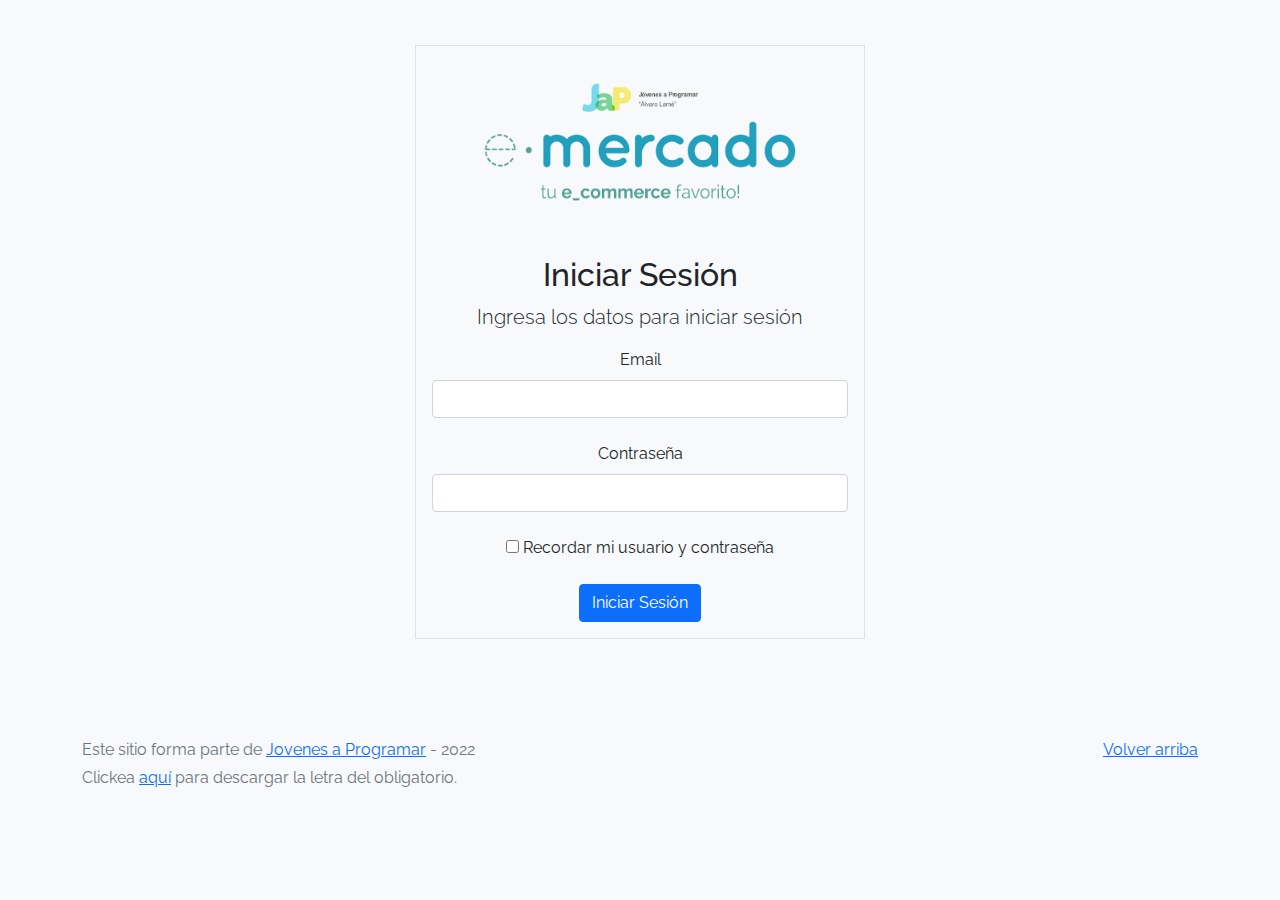
<file: index.html>
<!DOCTYPE html>
<html lang="es">

<head>
  <meta http-equiv="Content-Type" content="text/html; charset=UTF-8">
  <meta name="viewport" content="width=device-width, initial-scale=1, shrink-to-fit=no">
  <title>eMercado - Todo lo que busques está aquí</title>

  <link href="https://fonts.googleapis.com/css?family=Raleway:300,300i,400,400i,700,700i,900,900i" rel="stylesheet">
  <link href="css/bootstrap.min.css" rel="stylesheet">
  <link href="css/styles.css" rel="stylesheet">
  <style>
    body {
      background-color: rgb(248, 249, 250);
    }

    main {
      text-align: center;
    }
  </style>
</head>

<body>
  <main class="form-signin">
    <div class="container">
      <div class="abs-center"></div>
      <form>
        <div class="border p-3 form">
          <img class="mb-4" src="img/login.png" alt="" width="400" height="170">
          <h2>Iniciar Sesión</h2>
          <p class="lead">Ingresa los datos para iniciar sesión</p>

          <div class="form-group">
            <label for="email" class="form-label">Email</label>
            <input type="email" class="form-control" id="email">
          </div>

          <br>

          <div class="form-group">
            <label for="password" class="form-label">Contraseña</label>
            <input type="password" class="form-control" id="password">
          </div>

          <br>

          <label>
            <input type="checkbox" value="remember-me"> Recordar mi usuario y contraseña
          </label>

          <br>
          <br>

          <button class="btn btn-primary" type="button" id="iniciarSesion">Iniciar Sesión</button>

        </div>
      </form>
    </div>
    </div>

  </main>
  <footer class="text-muted">
    <div class="container">
      <p class="float-end">
        <a href="#">Volver arriba</a>
      </p>
      <p>Este sitio forma parte de <a href="https://jovenesaprogramar.edu.uy/" target="_blank">Jovenes a Programar</a> -
        2022</p>
      <p>Clickea <a target="_blank" href="Letra.pdf">aquí</a> para descargar la letra del obligatorio.</p>
    </div>
  </footer>
  <script src="js/login.js"></script>
</body>

</html>
</file>
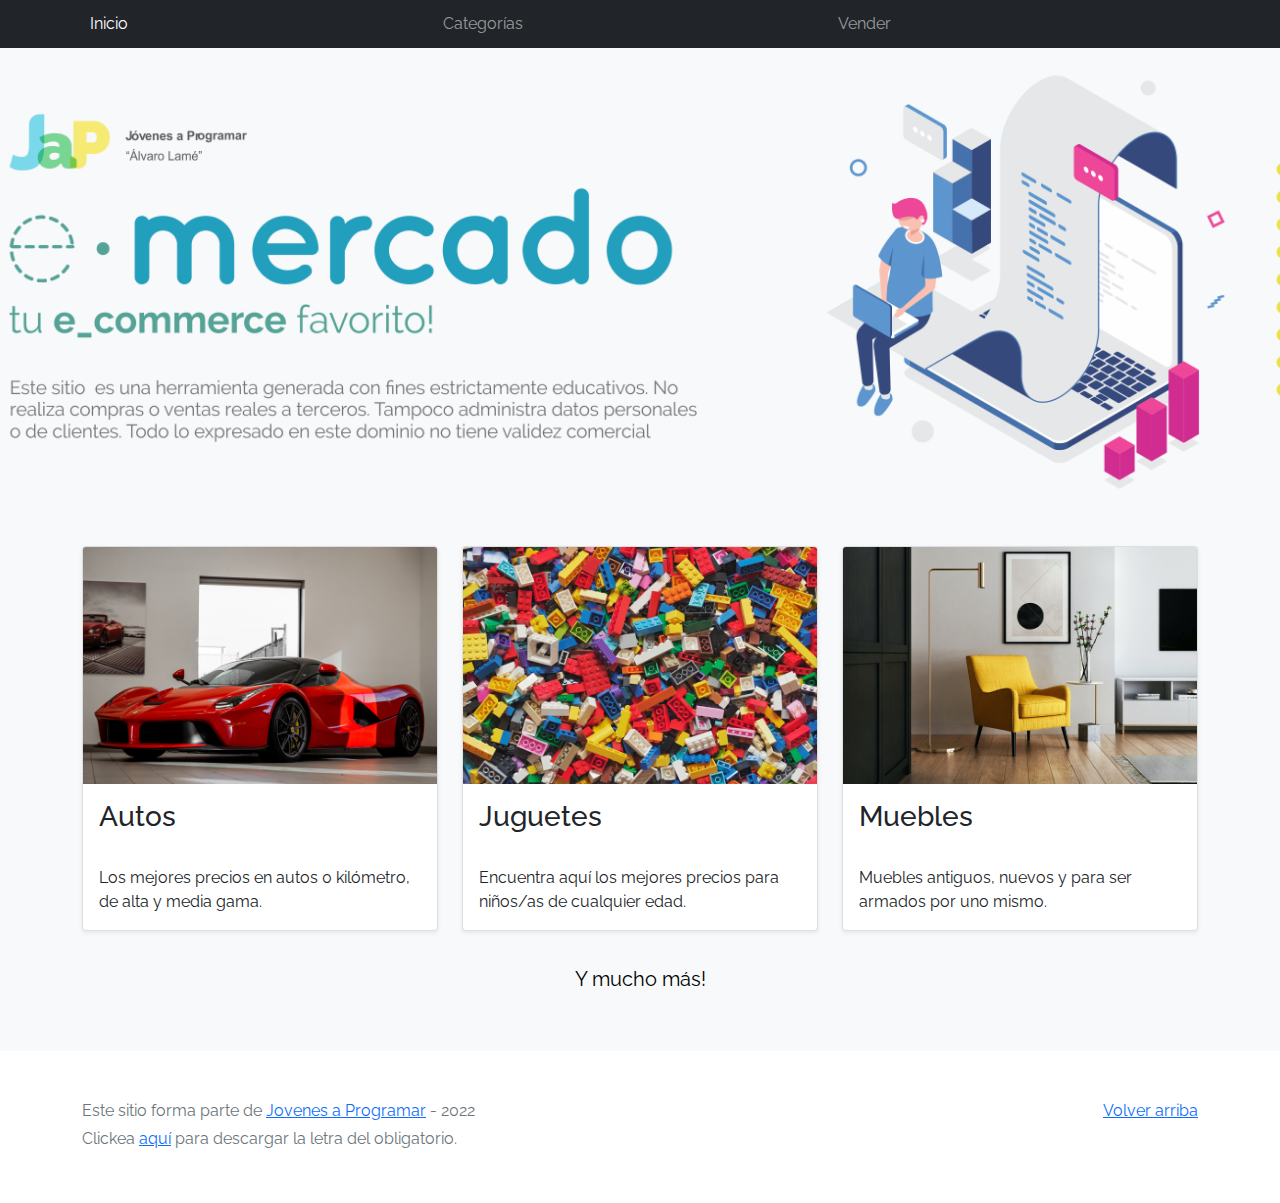
<file: workspace-inicial/index.html>
<!DOCTYPE html>
<html lang="es">

<head>
  <meta http-equiv="Content-Type" content="text/html; charset=UTF-8">
  <meta name="viewport" content="width=device-width, initial-scale=1, shrink-to-fit=no">
  <title>eMercado - Todo lo que busques está aquí</title>

  <link href="https://fonts.googleapis.com/css?family=Raleway:300,300i,400,400i,700,700i,900,900i" rel="stylesheet">
  <link href="css/bootstrap.min.css" rel="stylesheet">
  <link href="css/styles.css" rel="stylesheet">
</head>

<body>
  <nav class="navbar navbar-expand-lg navbar-dark bg-dark p-1">
    <div class="container">
      <button class="navbar-toggler" type="button" data-bs-toggle="collapse" data-bs-target="#navbarNav"
        aria-controls="navbarNav" aria-expanded="false" aria-label="Toggle navigation">
        <span class="navbar-toggler-icon"></span>
      </button>
      <div class="collapse navbar-collapse" id="navbarNav">
        <ul class="navbar-nav w-100 justify-content-between">
          <li class="nav-item">
            <a class="nav-link active" href="index.html">Inicio</a>
          </li>
          <li class="nav-item">
            <a class="nav-link" href="categories.html">Categorías</a>
          </li>
          <li class="nav-item">
            <a class="nav-link" href="sell.html">Vender</a>
          </li>
          <li class="nav-item">
          </li>
        </ul>
      </div>
    </div>
  </nav>
  <main>
    <div class="jumbotron text-center"></div>
    <div class="album py-5 bg-light">
      <div class="container">
        <div class="row">
          <div class="col-md-4">
            <div class="card mb-4 shadow-sm custom-card cursor-active" id="autos">
              <img class="bd-placeholder-img card-img-top" src="img/cars_index.jpg"
                alt="Imgagen representativa de la categoría 'Autos'">
              <h3 class="m-3">Autos</h3>
              <div class="card-body">
                <p class="card-text">Los mejores precios en autos 0 kilómetro, de alta y media gama.</p>
              </div>
            </div>
          </div>
          <div class="col-md-4">
            <div class="card mb-4 shadow-sm custom-card cursor-active" id="juguetes">
              <img class="bd-placeholder-img card-img-top" src="img/toys_index.jpg"
                alt="Imgagen representativa de la categoría 'Juguetes'">
              <h3 class="m-3">Juguetes</h3>
              <div class="card-body">
                <p class="card-text">Encuentra aquí los mejores precios para niños/as de cualquier edad.</p>
              </div>
            </div>
          </div>
          <div class="col-md-4">
            <div class="card mb-4 shadow-sm custom-card cursor-active" id="muebles">
              <img class="bd-placeholder-img card-img-top" src="img/furniture_index.jpg"
                alt="Imgagen representativa de la categoría 'Muebles'">
              <h3 class="m-3">Muebles</h3>
              <div class="card-body">
                <p class="card-text">Muebles antiguos, nuevos y para ser armados por uno mismo.</p>
              </div>
            </div>
          </div>
        </div>
        <div class="row">
          <a class="btn btn-light btn-lg btn-block" href="categories.html">Y mucho más!</a>
        </div>
      </div>
    </div>
  </main>
  <footer class="text-muted">
    <div class="container">
      <p class="float-end">
        <a href="#">Volver arriba</a>
      </p>
      <p>Este sitio forma parte de <a href="https://jovenesaprogramar.edu.uy/" target="_blank">Jovenes a Programar</a> -
        2022</p>
      <p>Clickea <a target="_blank" href="Letra.pdf">aquí</a> para descargar la letra del obligatorio.</p>
    </div>
  </footer>
  <script src="js/bootstrap.bundle.min.js"></script>
  <script src="js/index.js"></script>
  <script src="js/init.js"></script>
</body>

</html>
</file>
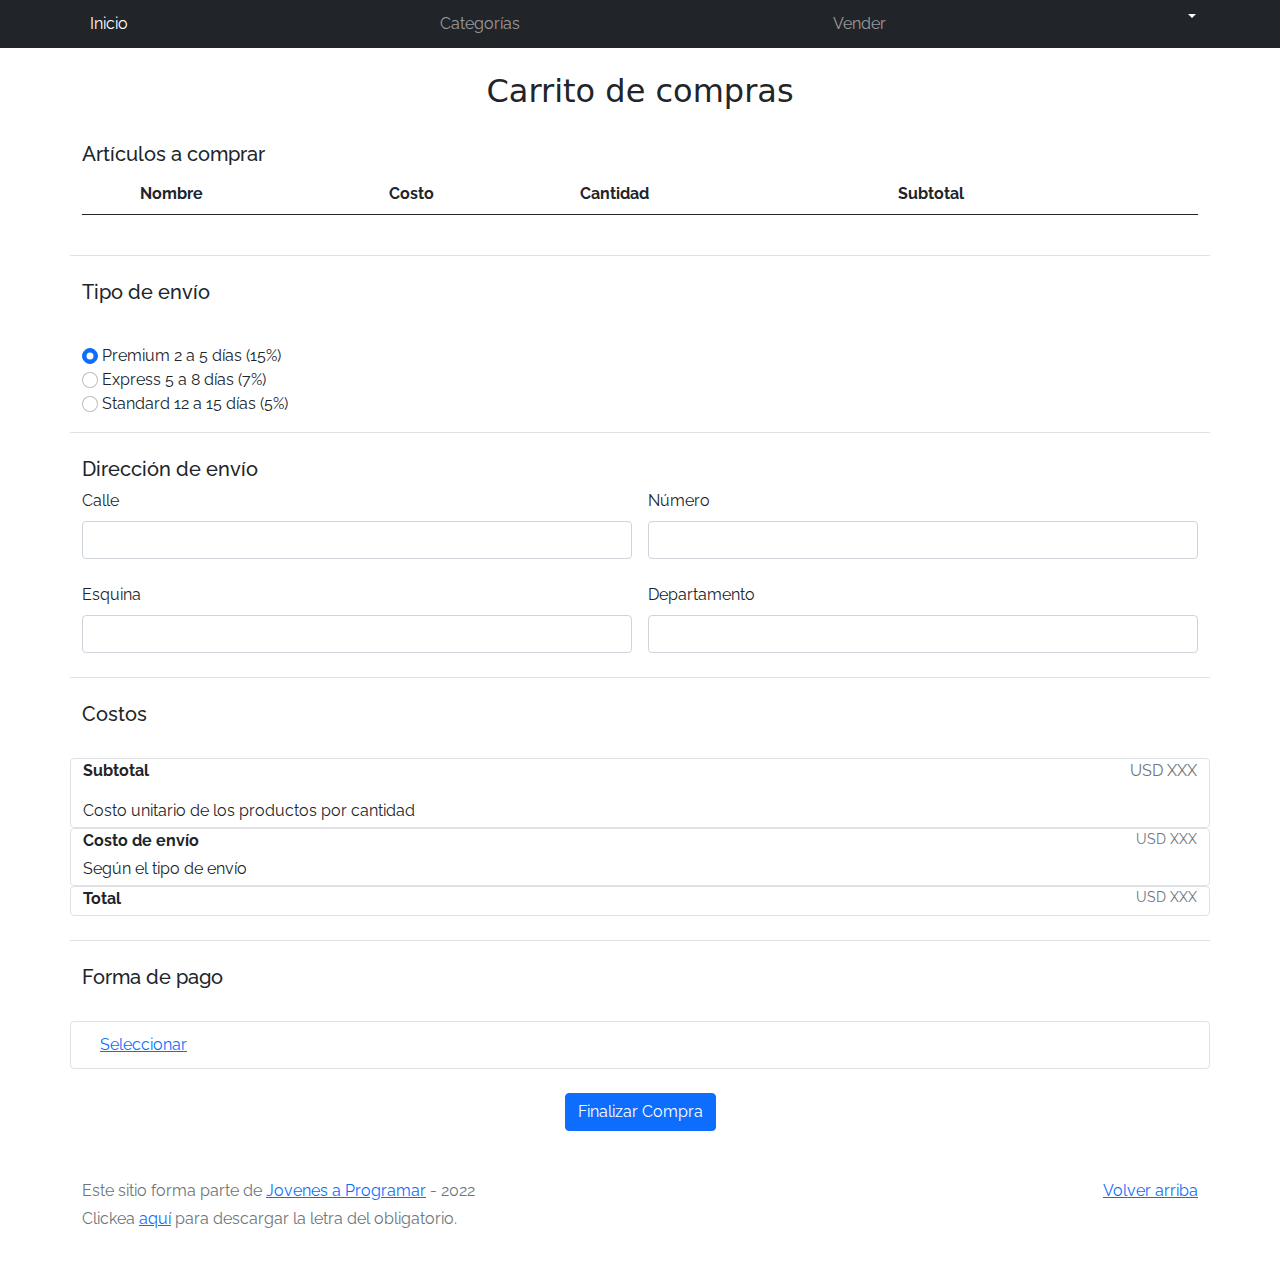
<file: cart.html>
<!DOCTYPE html>
<html lang="es">

<head>
  <meta http-equiv="Content-Type" content="text/html; charset=UTF-8">
  <meta name="viewport" content="width=device-width, initial-scale=1, shrink-to-fit=no">
  <title>eMercado - Todo lo que busques está aquí</title>
  <link href="https://fonts.googleapis.com/css?family=Raleway:300,300i,400,400i,700,700i,900,900i" rel="stylesheet">
  <link href="css/bootstrap.min.css" rel="stylesheet">
  <link href="css/font-awesome.min.css" rel="stylesheet">
  <link href="css/styles.css" rel="stylesheet">
</head>

<body>
  <nav class="navbar navbar-expand-lg navbar-dark bg-dark p-1">
    <div class="container">
      <button class="navbar-toggler" type="button" data-bs-toggle="collapse" data-bs-target="#navbarNav"
        aria-controls="navbarNav" aria-expanded="false" aria-label="Toggle navigation">
        <span class="navbar-toggler-icon"></span>
      </button>
      <div class="collapse navbar-collapse" id="navbarNav">
      </div>
    </div>
  </nav>
  <main>
    <div class="text-center p-4">
      <h2>Carrito de compras</h2>
    </div>
    <div class="container">
      <h5>Artículos a comprar</h5>
      <table class="table table-striped table-hover">
        <thead>
          <tr>
            <th scope="col"></th>
            <th scope="col">Nombre</th>
            <th scope="col">Costo</th>
            <th scope="col">Cantidad</th>
            <th scope="col"></th>
            <th scope="col">Subtotal</th>
            <th scope="col"></th>
          </tr>
        </thead>
        <tbody id="cartTable">
        </tbody>
      </table>
      <div id="divAlerts">
      </div>
    </div>
    <br>
    <div class="container border-top">
      <br>
      <h5>Tipo de envío</h5>
      <form action="#" method="get" class="row mt-4 to-validate" id="form" novalidate>
        <div class="d-block my-3">
          <div class="custom-control custom-radio">
            <input id="premiumradio" name="publicationType" type="radio" class="form-check-input" checked=""
              required="">
            <label class="custom-control-label" for="premiumradio">Premium 2 a 5 días (15%)</label>
          </div>
          <div class="custom-control custom-radio">
            <input id="expressradio" name="publicationType" type="radio" class="form-check-input" required="">
            <label class="custom-control-label" for="expressradio">Express 5 a 8 días (7%)</label>
          </div>
          <div class="custom-control custom-radio">
            <input id="standardradio" name="publicationType" type="radio" class="form-check-input" required="">
            <label class="custom-control-label" for="standardradio">Standard 12 a 15 días (5%)</label>
          </div>
        </div>
        <br>
        <div class="border-top">
          <br>
          <h5>Dirección de envío</h5>

          <div class="row g-3">
            <div class="col">
              <label for="calle" class="form-label">Calle</label>
              <div class="form-group input-group has-validation">
                <input id="calle" type="text" class="form-control" required>
                <div class="invalid-feedback">Ingrese la calle</div>
              </div>
            </div>
            <div class="col">
              <label for="numero" class="form-label">Número</label>
              <div class="form-group input-group has-validation">
                <input id="numero" type="text" class="form-control" required>
                <div class="invalid-feedback">Ingrese número de puerta</div>
              </div>
            </div>
          </div>
          <br>
          <div class="row g-3">
            <div class="col">
              <label for="esquina" class="form-label">Esquina</label>
              <div class="form-group input-group has-validation">
                <input id="esquina" type="text" class="form-control" required>
                <div class="invalid-feedback">Ingrese la esquina</div>
              </div>
            </div>
            <div class="col">
              <label for="departamento" class="form-label">Departamento</label>
              <div class="form-group input-group has-validation">
                <input id="departamento" type="text" class="form-control" required>
                <div class="invalid-feedback">Ingrese el departamento</div>
              </div>
            </div>
            <div class="invalid-feedback">Seleccione un departamento</div>
          </div>
        </div>


      </form>
    </div>
    <br>
    <div class="container border-top" id="costos">
      <br>
      <h5>Costos</h5>
      <br>
      <div class="row border rounded">
        <div class="col">
          <div class="d-flex w-100 justify-content-between">
            <strong>
              <p class="mb-1">Subtotal</p>
            </strong>
            <p class="text-muted" id="subtotal">USD XXX</p>
          </div>
          <p class="mb-1">Costo unitario de los productos por cantidad</p>
        </div>
      </div>
      <div class="row border rounded">
        <div class="col">
          <div class="d-flex w-100 justify-content-between">
            <strong>
              <p class="mb-1">Costo de envío</p>
            </strong>
            <small class="text-muted" id="shipCost">USD XXX</small>
          </div>
          <p class="mb-1">Según el tipo de envío</p>
        </div>
      </div>
      <div class="row border rounded">
        <div class="col">
          <div class="d-flex w-100 justify-content-between">
            <strong>
              <p class="mb-1">Total</p>
            </strong>
            <small class="text-muted" id="totalCost">USD XXX</small>
          </div>
        </div>
      </div>
      <br>
    </div>
    <div class="container border-top" id="payInfo">
      <br>
      <h5>Forma de pago</h5>
      <br>
      <div class="row border rounded">
        <div class="col">
          <div class="form-group input-group has-validation">
            <p class="mb-1" id="selectedPaymentMethod"></p>
            <button type="button" class="m-1 btn btn-link" data-bs-toggle="modal"
              data-bs-target="#paymentMethod">Seleccionar</button>
            <div class="invalid-feedback">Seleccione un método de pago</div>
          </div>
        </div>
      </div>
      <br>
    </div>

    <div class="container text-center">
      <button form="form" class="btn btn-primary" type="submit" id="confirm">Finalizar Compra</button>
    </div>

    <div class="modal fade" tabindex="-1" role="dialog" id="paymentMethod">
      <div class="modal-dialog" role="document">
        <div class="modal-content">
          <div class="modal-header">
            <h5 class="modal-title">Formas de pago</h5>
          </div>
          <div class="modal-body">
            <div class="container">
              <div class="custom-control custom-radio border-top">
                <input id="tarjeta" name="pay" type="radio" class="custom-control-input" required>
                <strong><label class="custom-control-label" for="tarjeta">Tarjeta de crédito</label></strong>
                <form id="cardForm">
                  <div class="row">
                    <div class="col-6 col-sm-9">
                      <label for="cardNumber" class="col-form-label">Número de tarjeta</label>
                      <input type="text" class="form-control cardInfo" id="cardNumber" required>
                    </div>
                    <div class="col-6 col-sm-3">
                      <label for="code" class="col-form-label">CVC</label>
                      <input type="text" class="form-control cardInfo" id="code" required>
                    </div>
                  </div>
                  <div class="col-6 col-sm-3">
                    <label for="vencimiento" class="col-form-label">Vencimiento (MM/AA)</label>
                    <input type="text" class="form-control cardInfo" id="vencimiento" required>
                  </div>
                </form>
              </div>
              <br>
              <div class="custom-control custom-radio border-top">
                <input id="transferencia" name="pay" type="radio" class="custom-control-input" required>
                <strong><label class="custom-control-label" for="transferencia">Transferencia
                    Bancaria</label></strong>
                <form id="bankTransfForm">
                  <div class="row">
                    <div class="col-6 col-sm-6">
                      <label for="accountNumber" class="col-form-label">Número de cuenta</label>
                      <input type="text" class="form-control" id="accountNumber">
                    </div>
                  </div>
                </form>
              </div>
            </div>
          </div>
          <div class="modal-footer">
            <button type="button" id="closeModal" class="btn btn-primary" data-bs-dismiss="modal">Cerrar</button>
          </div>
        </div>
      </div>

    </div>

  </main>
  <footer class="text-muted">
    <div class="container">
      <p class="float-end">
        <a href="#">Volver arriba</a>
      </p>
      <p>Este sitio forma parte de <a href="https://jovenesaprogramar.edu.uy/" target="_blank">Jovenes a Programar</a> -
        2022</p>
      <p>Clickea <a target="_blank" href="Letra.pdf">aquí</a> para descargar la letra del obligatorio.</p>
    </div>
  </footer>
  <div id="spinner-wrapper">
    <div class="lds-ring">
      <div></div>
      <div></div>
      <div></div>
      <div></div>
    </div>
  </div>
  <script src="js/bootstrap.bundle.min.js"></script>
  <script src="js/init.js"></script>
  <script src="js/cart.js"></script>
</body>

</html>
</file>
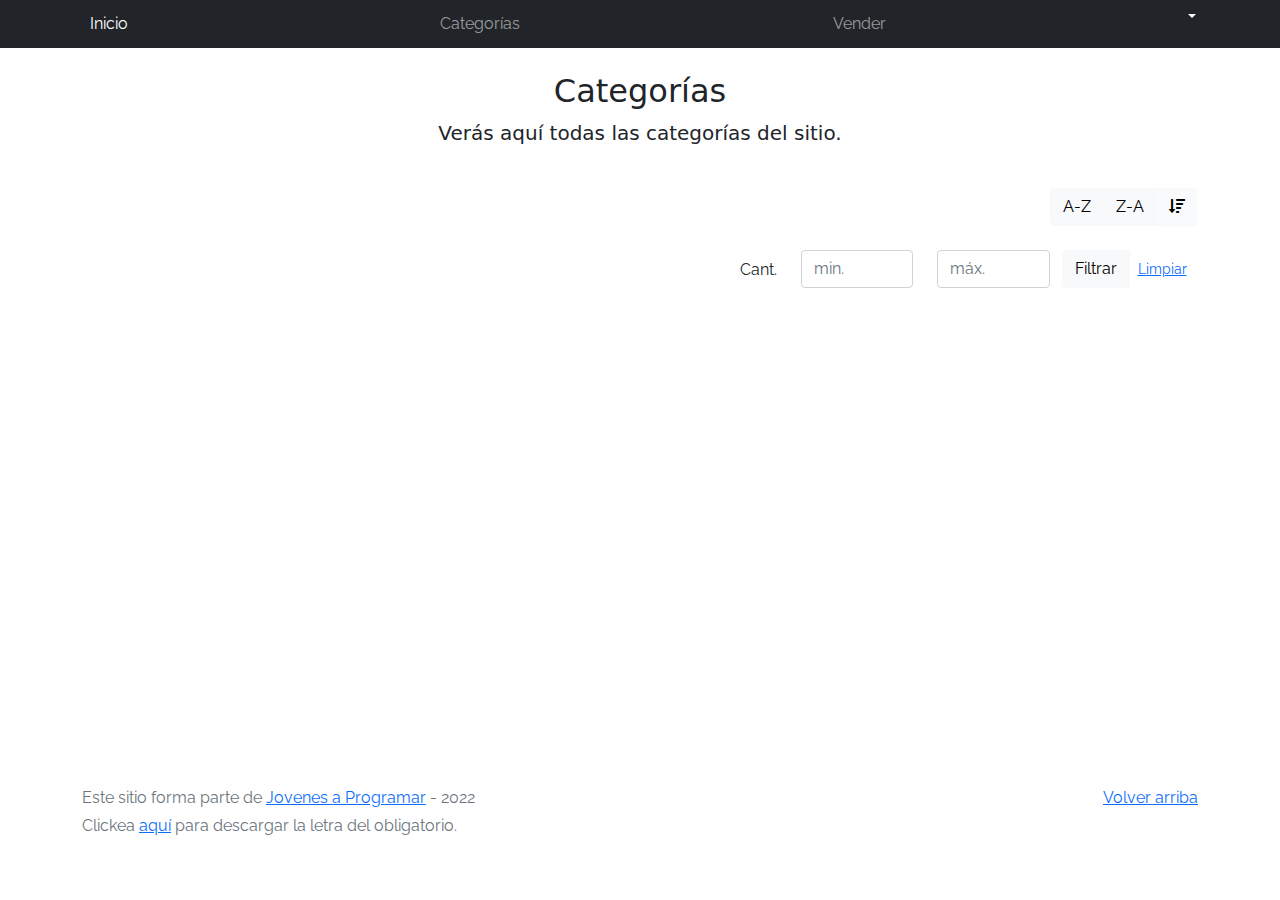
<file: categories.html>
<!DOCTYPE html>
<html lang="es">

<head>
  <meta http-equiv="Content-Type" content="text/html; charset=UTF-8">
  <meta name="viewport" content="width=device-width, initial-scale=1, shrink-to-fit=no">
  <title>eMercado - Todo lo que busques está aquí</title>

  <link href="https://fonts.googleapis.com/css?family=Raleway:300,300i,400,400i,700,700i,900,900i" rel="stylesheet">
  <link href="css/font-awesome.min.css" rel="stylesheet">
  <link href="css/bootstrap.min.css" rel="stylesheet">
  <link href="css/styles.css" rel="stylesheet">
</head>

<body>
  <nav class="navbar navbar-expand-lg navbar-dark bg-dark p-1">
    <div class="container">
      <button class="navbar-toggler" type="button" data-bs-toggle="collapse" data-bs-target="#navbarNav"
        aria-controls="navbarNav" aria-expanded="false" aria-label="Toggle navigation">
        <span class="navbar-toggler-icon"></span>
      </button>
      <div class="collapse navbar-collapse" id="navbarNav">
      </div>
    </div>
  </nav>
  <main class="pb-5">
    <div class="text-center p-4">
      <h2>Categorías</h2>
      <p class="lead">Verás aquí todas las categorías del sitio.</p>
    </div>
    <div class="container">
      <div class="row">
        <div class="col text-end">
          <div class="btn-group btn-group-toggle mb-4" data-bs-toggle="buttons">
            <input type="radio" class="btn-check" name="options" id="sortAsc">
            <label class="btn btn-light" for="sortAsc">A-Z</label>
            <input type="radio" class="btn-check" name="options" id="sortDesc">
            <label class="btn btn-light" for="sortDesc">Z-A</label>
            <input type="radio" class="btn-check" name="options" id="sortByCount" checked>
            <label class="btn btn-light" for="sortByCount"><i class="fas fa-sort-amount-down mr-1"></i></label>
          </div>
        </div>
      </div>
      <div class="row">
        <div class="col-lg-6 offset-lg-6 col-md-12 mb-1 container">
          <div class="row container p-0 m-0">
            <div class="col">
              <p class="font-weight-normal text-end my-2">Cant.</p>
            </div>
            <div class="col">
              <input class="form-control" type="number" placeholder="min." id="rangeFilterCountMin">
            </div>
            <div class="col">
              <input class="form-control" type="number" placeholder="máx." id="rangeFilterCountMax">
            </div>
            <div class="col-3 p-0">
              <div class="btn-group" role="group">
                <button class="btn btn-light btn-block" id="rangeFilterCount">Filtrar</button>
                <button class="btn btn-link btn-sm" id="clearRangeFilter">Limpiar</button>
              </div>
            </div>
          </div>
        </div>
      </div>
      <div class="row">
        <div class="list-group" id="cat-list-container">
        </div>
      </div>
    </div>
  </main>
  <footer class="text-muted">
    <div class="container">
      <p class="float-end">
        <a href="#">Volver arriba</a>
      </p>
      <p>Este sitio forma parte de <a href="https://jovenesaprogramar.edu.uy/" target="_blank">Jovenes a Programar</a> -
        2022</p>
      <p>Clickea <a target="_blank" href="Letra.pdf">aquí</a> para descargar la letra del obligatorio.</p>
    </div>
  </footer>
  <div id="spinner-wrapper">
    <div class="lds-ring">
      <div></div>
      <div></div>
      <div></div>
      <div></div>
    </div>
  </div>
  <script src="js/bootstrap.bundle.min.js"></script>
  <script src="js/init.js"></script>
  <script src="js/categories.js"></script>
</body>

</html>
</file>
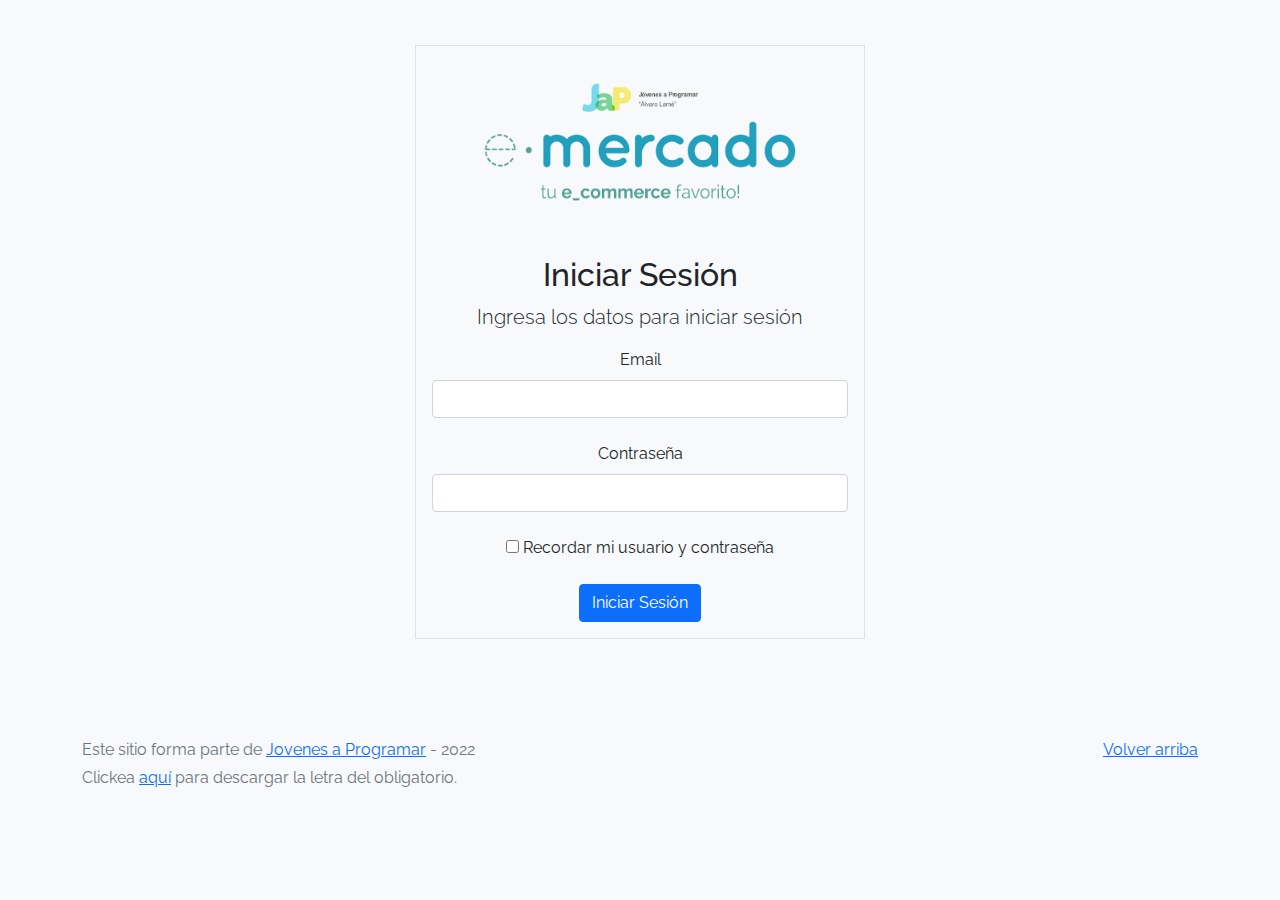
<file: my-profile.html>
<!DOCTYPE html>
<html lang="es">

<head>
  <meta http-equiv="Content-Type" content="text/html; charset=UTF-8">
  <meta name="viewport" content="width=device-width, initial-scale=1, shrink-to-fit=no">
  <title>eMercado - Todo lo que busques está aquí</title>
  <link href="https://fonts.googleapis.com/css?family=Raleway:300,300i,400,400i,700,700i,900,900i" rel="stylesheet">
  <link href="css/bootstrap.min.css" rel="stylesheet">
  <link href="css/styles.css" rel="stylesheet">
  <style>
    .bd-placeholder-img {
      font-size: 1.125rem;
      text-anchor: middle;
      -webkit-user-select: none;
      -moz-user-select: none;
      -ms-user-select: none;
      user-select: none;
    }

    @media (min-width: 768px) {
      .bd-placeholder-img-lg {
        font-size: 3.5rem;
      }
    }
  </style>
</head>

<body>
  <nav class="navbar navbar-expand-lg navbar-dark bg-dark p-1">
    <div class="container">
      <button class="navbar-toggler" type="button" data-bs-toggle="collapse" data-bs-target="#navbarNav"
        aria-controls="navbarNav" aria-expanded="false" aria-label="Toggle navigation">
        <span class="navbar-toggler-icon"></span>
      </button>
      <div class="collapse navbar-collapse" id="navbarNav">
      </div>
    </div>
  </nav>
  <main>
    <div id="userProfile" class="container">
      
    </div>
  </main>
  <footer class="text-muted">
    <div class="container">
      <p class="float-end">
        <a href="#">Volver arriba</a>
      </p>
      <p>Este sitio forma parte de <a href="https://jovenesaprogramar.edu.uy/" target="_blank">Jovenes a Programar</a> -
        2022</p>
      <p>Clickea <a target="_blank" href="Letra.pdf">aquí</a> para descargar la letra del obligatorio.</p>
    </div>
  </footer>
  <script src="js/bootstrap.bundle.min.js"></script>
  <script src="js/init.js"></script>
  <script src="js/my-profile.js"></script>
</body>

</html>
</file>
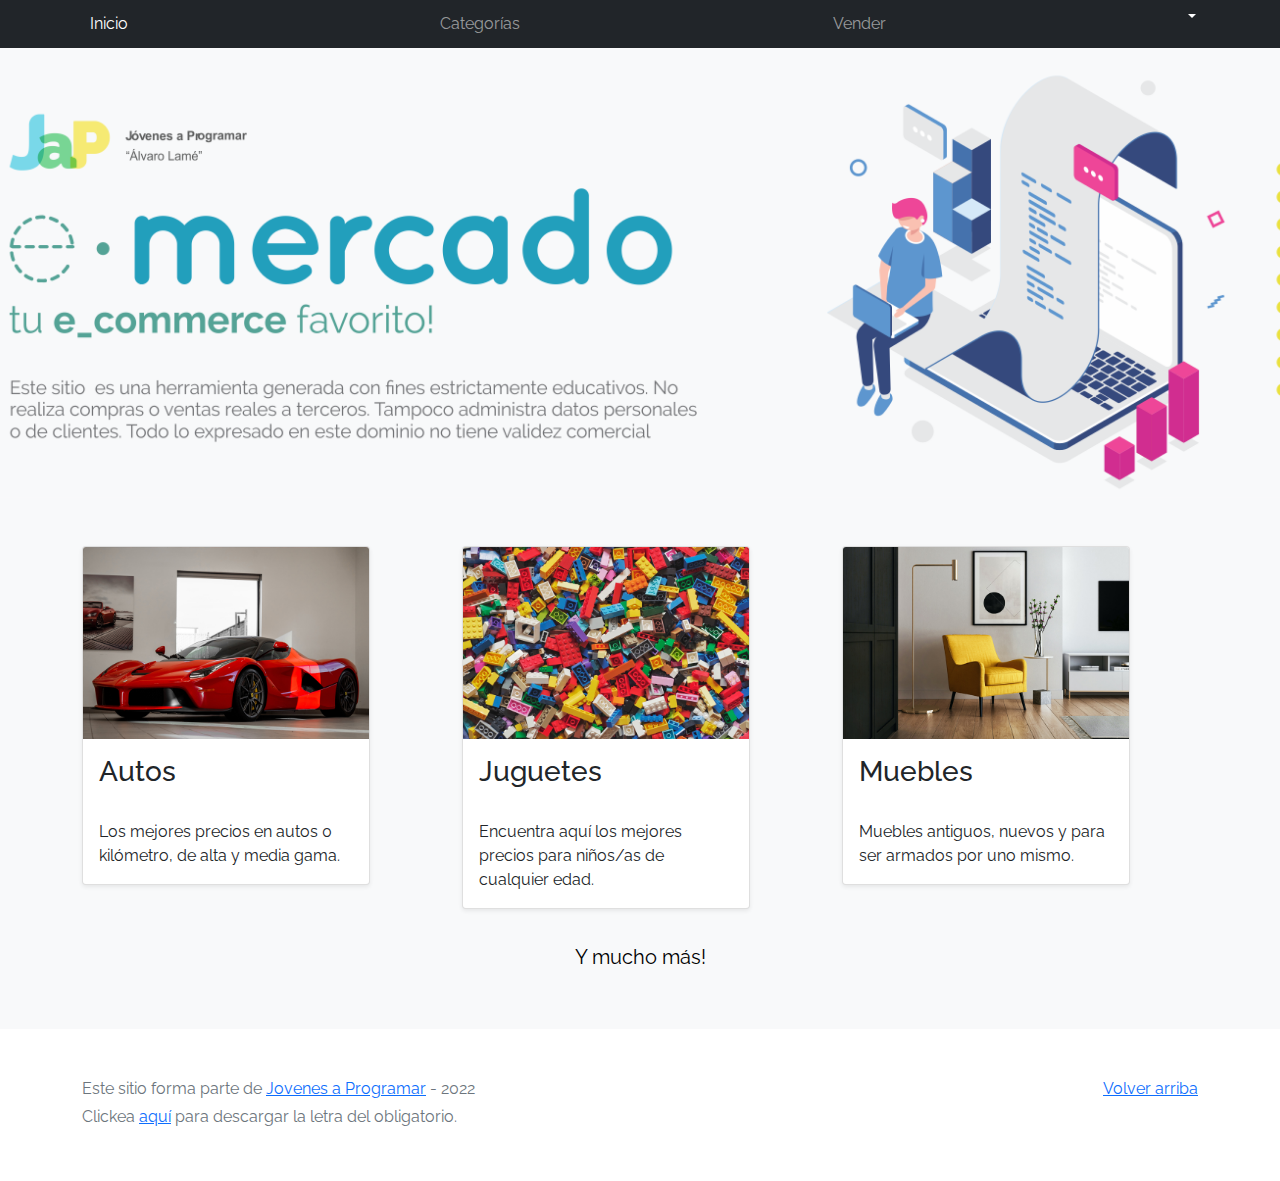
<file: pagprincipal.html>
<!DOCTYPE html>
<html lang="es">

<head>
  <meta http-equiv="Content-Type" content="text/html; charset=UTF-8">
  <meta name="viewport" content="width=device-width, initial-scale=1, shrink-to-fit=no">
  <title>eMercado - Todo lo que busques está aquí</title>

  <link href="https://fonts.googleapis.com/css?family=Raleway:300,300i,400,400i,700,700i,900,900i" rel="stylesheet">
  <link href="css/bootstrap.min.css" rel="stylesheet">
  <link href="css/styles.css" rel="stylesheet">
</head>

<body>
  <nav class="navbar navbar-expand-lg navbar-dark bg-dark p-1">
    <div class="container">
      <button class="navbar-toggler" type="button" data-bs-toggle="collapse" data-bs-target="#navbarNav"
        aria-controls="navbarNav" aria-expanded="false" aria-label="Toggle navigation">
        <span class="navbar-toggler-icon"></span>
      </button>
      <div class="collapse navbar-collapse" id="navbarNav">  
      </div>
    </div>
  </nav>
  <main>
    <div class="jumbotron text-center"></div>
    <div class="album py-5 bg-light">
      <div class="container">
        <div class="row">
          <div class="col-md-4">
            <div class="card mb-4 shadow-sm custom-card cursor-active" id="autos">
              <img class="bd-placeholder-img card-img-top" src="img/cars_index.jpg"
                alt="Imgagen representativa de la categoría 'Autos'">
              <h3 class="m-3">Autos</h3>
              <div class="card-body">
                <p class="card-text">Los mejores precios en autos 0 kilómetro, de alta y media gama.</p>
              </div>
            </div>
          </div>
          <div class="col-md-4">
            <div class="card mb-4 shadow-sm custom-card cursor-active" id="juguetes">
              <img class="bd-placeholder-img card-img-top" src="img/toys_index.jpg"
                alt="Imgagen representativa de la categoría 'Juguetes'">
              <h3 class="m-3">Juguetes</h3>
              <div class="card-body">
                <p class="card-text">Encuentra aquí los mejores precios para niños/as de cualquier edad.</p>
              </div>
            </div>
          </div>
          <div class="col-md-4">
            <div class="card mb-4 shadow-sm custom-card cursor-active" id="muebles">
              <img class="bd-placeholder-img card-img-top" src="img/furniture_index.jpg"
                alt="Imgagen representativa de la categoría 'Muebles'">
              <h3 class="m-3">Muebles</h3>
              <div class="card-body">
                <p class="card-text">Muebles antiguos, nuevos y para ser armados por uno mismo.</p>
              </div>
            </div>
          </div>
        </div>
        <div class="row">
          <a class="btn btn-light btn-lg btn-block" href="categories.html">Y mucho más!</a>
        </div>
      </div>
    </div>
  </main>
  <footer class="text-muted">
    <div class="container">
      <p class="float-end">
        <a href="#">Volver arriba</a>
      </p>
      <p>Este sitio forma parte de <a href="https://jovenesaprogramar.edu.uy/" target="_blank">Jovenes a Programar</a> -
        2022</p>
      <p>Clickea <a target="_blank" href="Letra.pdf">aquí</a> para descargar la letra del obligatorio.</p>
    </div>
  </footer>
  <div id="spinner-wrapper">
    <div class="lds-ring">
      <div></div>
      <div></div>
      <div></div>
      <div></div>
    </div>
  </div>
  <script src="js/init.js"></script>
  <script src="js/bootstrap.bundle.min.js"></script>
  <script src="js/index.js"></script>
</body>

</html>
</file>
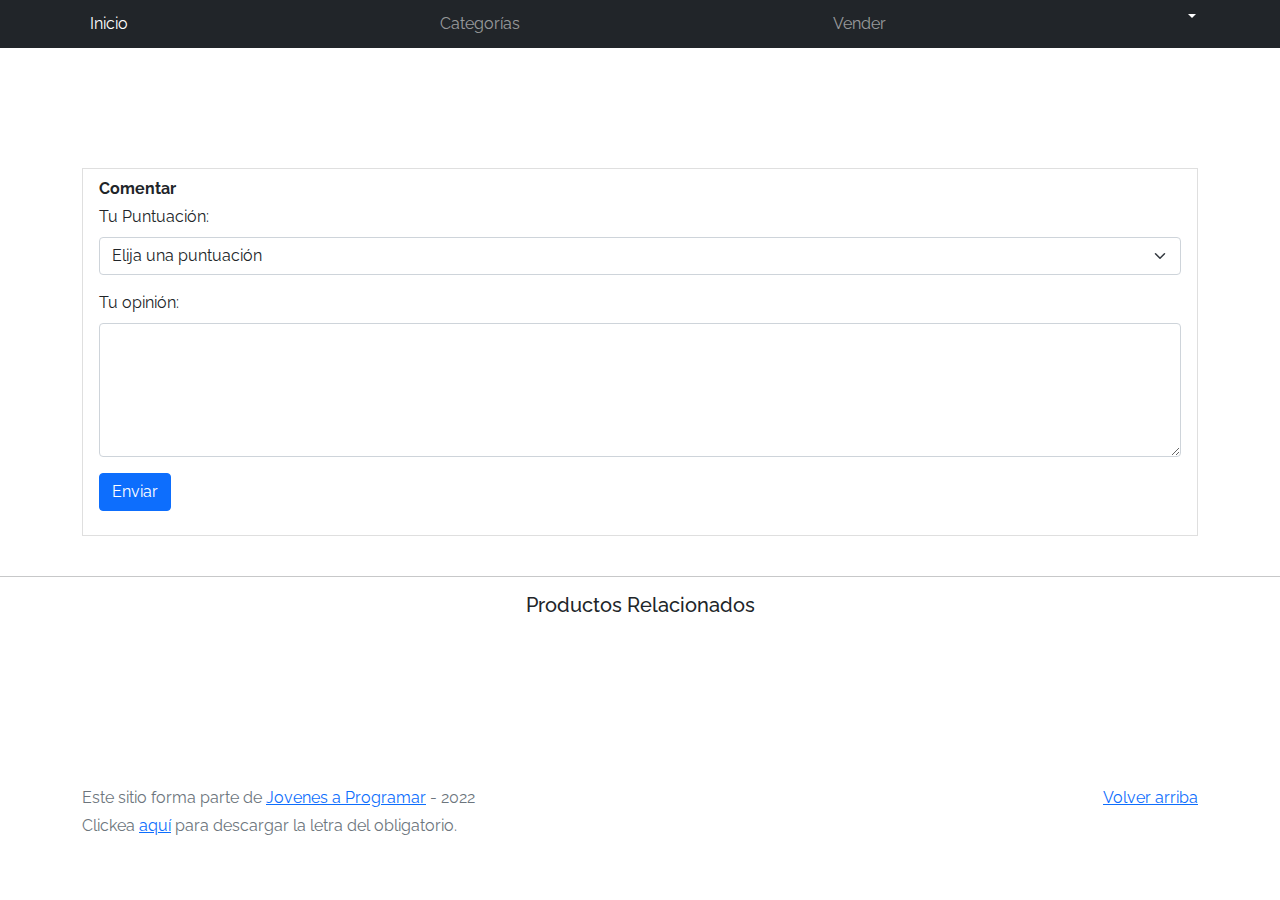
<file: product-info.html>
<!DOCTYPE html>
<html lang="es">

<head>
  <meta http-equiv="Content-Type" content="text/html; charset=UTF-8">
  <meta name="viewport" content="width=device-width, initial-scale=1, shrink-to-fit=no">
  <title>eMercado - Todo lo que busques está aquí</title>

  <link href="https://fonts.googleapis.com/css?family=Raleway:300,300i,400,400i,700,700i,900,900i" rel="stylesheet">
  <link href="css/font-awesome.min.css" rel="stylesheet">
  <link href="css/bootstrap.min.css" rel="stylesheet">
  <link href="css/styles.css" rel="stylesheet">
</head>

<body>
  <nav class="navbar navbar-expand-lg navbar-dark bg-dark p-1">
    <div class="container">
      <button class="navbar-toggler" type="button" data-bs-toggle="collapse" data-bs-target="#navbarNav"
        aria-controls="navbarNav" aria-expanded="false" aria-label="Toggle navigation">
        <span class="navbar-toggler-icon"></span>
      </button>
      <div class="collapse navbar-collapse" id="navbarNav">
      </div>
    </div>
  </nav>
  <main>
    <div id="tituloProducto" class="text-center p-4">      
    </div>
    <div id="infoProduct" class="container">
    </div>
    </br>
    <div class="container text-center">
      <div class="row" id="productImages">
      </div>
    </div>
    <div class="container text-center imagesCarousel">
      <div class="row" id="productImages">
        <div id="carouselExampleIndicators" class="carousel slide" data-bs-ride="carousel">
        </div>
      </div>
    </div>
    </br>
    <div id="comments" class="container">   
    </div>
    </br>
    <div class="container" id="newComment">        
          <div class="list-group-item list-group-item-action">
            <strong> <p class="mb-1">Comentar </p> </strong>
          <div class="mb-3">
            <label for="frmGroupExampleInput" class="form-label">Tu Puntuación: </label>
            <select id ="score" class="form-select" aria-label="Default select example">
              <option value="0" selected>Elija una puntuación</option>
              <option value="1">1</option>
              <option value="2">2</option>
              <option value="3">3</option>
              <option value="4">4</option>
              <option value="5">5</option>
            </select>   
          </div>
          <div class="mb-3">
            <label for="formGroupExampleInput" class="form-label">Tu opinión: </label>
            <textarea class="form-control" id="textComment" rows="5"></textarea>
          </div>
          <div class="col-auto">
              <button id="sendComment" class="btn btn-primary mb-3">Enviar</button>
          </div>
    </div> 
    </div>
    <br>
    <hr>
    <div class="container text-center">
      <h5>Productos Relacionados</h5>
      <br>
      <div class="card-deck row row-cols-3" id="relatedProducts">
      </div>
    </div>
  </main>
  <footer class="text-muted">
    <div class="container">
      <p class="float-end">
        <a href="#">Volver arriba</a>
      </p>
      <p>Este sitio forma parte de <a href="https://jovenesaprogramar.edu.uy/" target="_blank">Jovenes a Programar</a> -
        2022</p>
      <p>Clickea <a target="_blank" href="Letra.pdf">aquí</a> para descargar la letra del obligatorio.</p>
    </div>
  </footer>
  <div id="spinner-wrapper">
    <div class="lds-ring">
      <div></div>
      <div></div>
      <div></div>
      <div></div>
    </div>
  </div>
  <script src="js/bootstrap.bundle.min.js"></script>
  <script src="js/init.js"></script>
  <script src="js/product-info.js"></script>
</body>

</html>
</file>
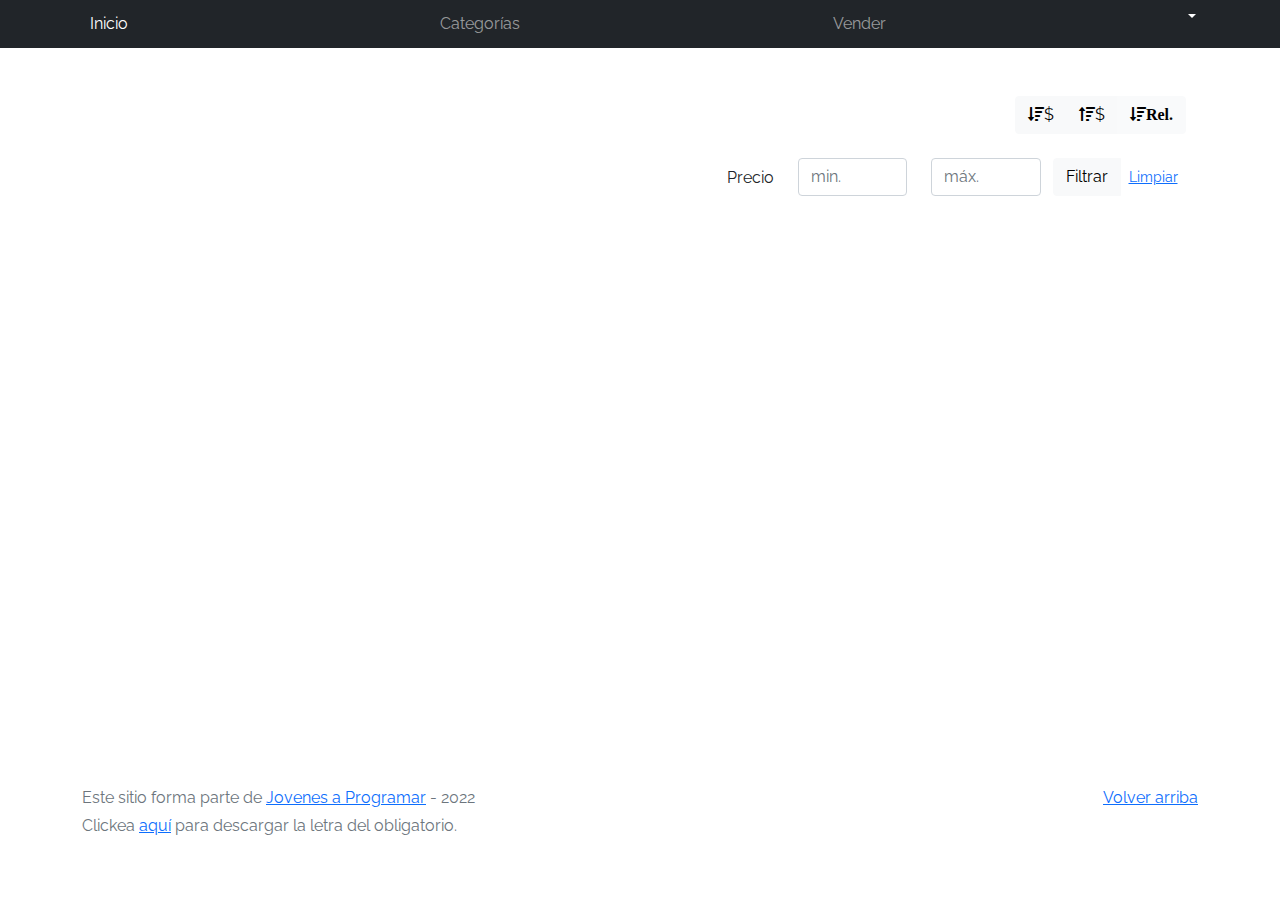
<file: products.html>
<!DOCTYPE html>
<html lang="es">

<head>
  <meta http-equiv="Content-Type" content="text/html; charset=UTF-8">
  <meta name="viewport" content="width=device-width, initial-scale=1, shrink-to-fit=no">
  <title>eMercado - Todo lo que busques está aquí</title>

  <link href="https://fonts.googleapis.com/css?family=Raleway:300,300i,400,400i,700,700i,900,900i" rel="stylesheet">
  <link href="css/font-awesome.min.css" rel="stylesheet">
  <link href="css/bootstrap.min.css" rel="stylesheet">
  <link href="css/styles.css" rel="stylesheet">
</head>

<body>
  <nav class="navbar navbar-expand-lg navbar-dark bg-dark p-1">
    <div class="container">
      <button class="navbar-toggler" type="button" data-bs-toggle="collapse" data-bs-target="#navbarNav"
        aria-controls="navbarNav" aria-expanded="false" aria-label="Toggle navigation">
        <span class="navbar-toggler-icon"></span>
      </button>
      <div class="collapse navbar-collapse" id="navbarNav">
      </div>
    </div>
  </nav>
  <main class="pb-5 container">
    <div id="tituloProducto" class="text-center p-4">      
    </div>
    <div class = "container">
      <div class="row">
        <div class="col text-end">
          <div class="btn-group btn-group-toggle mb-4" data-bs-toggle="buttons">
            <input type="radio" class="btn-check" name="options" id="sortAscCost">
            <label class="btn btn-light" for="sortAscCost"><i class="fas fa-sort-amount-down mr-1"></i>$</label>
            <input type="radio" class="btn-check" name="options" id="sortDescCost">
            <label class="btn btn-light" for="sortDescCost"><i class="fas fa-sort-amount-up mr-1"></i>$</label>
            <input type="radio" class="btn-check" name="options" id="sortBySoldCount" checked>
            <label class="btn btn-light" for="sortBySoldCount" id="labelRel"><i class="fas fa-sort-amount-down mr-1">Rel.</i></label>
          </div>
        </div>
      </div>
      <div class="row">
        <div class="col-lg-6 offset-lg-6 col-md-12 mb-1 container">
          <div class="row container p-0 m-0">
            <div class="col">
              <p class="font-weight-normal text-end my-2">Precio</p>
            </div>
            <div class="col">
              <input class="form-control" type="number" placeholder="min." id="rangeFilterCostMin">
            </div>
            <div class="col">
              <input class="form-control" type="number" placeholder="máx." id="rangeFilterCostMax">
            </div>
            <div class="col-3 p-0">
              <div class="btn-group" role="group">
                <button class="btn btn-light btn-block" id="rangeFilterCost">Filtrar</button>
                <button class="btn btn-link btn-sm" id="clearRangeFilter">Limpiar</button>
              </div>
            </div>
          </div>
        </div>
      </div>
      <div id="listaProductos">
      </div>
    </div>
  </main>

  <footer class="text-muted">
    <div class="container">
      <p class="float-end">
        <a href="#">Volver arriba</a>
      </p>
      <p>Este sitio forma parte de <a href="https://jovenesaprogramar.edu.uy/" target="_blank">Jovenes a Programar</a> -
        2022</p>
      <p>Clickea <a target="_blank" href="Letra.pdf">aquí</a> para descargar la letra del obligatorio.</p>
    </div>
  </footer>
  <div id="spinner-wrapper">
    <div class="lds-ring">
      <div></div>
      <div></div>
      <div></div>
      <div></div>
    </div>
  </div>
  <script src="js/bootstrap.bundle.min.js"></script>
  <script src="js/init.js"></script>
  <script src="js/products.js"></script>
</body>

</html>
</file>
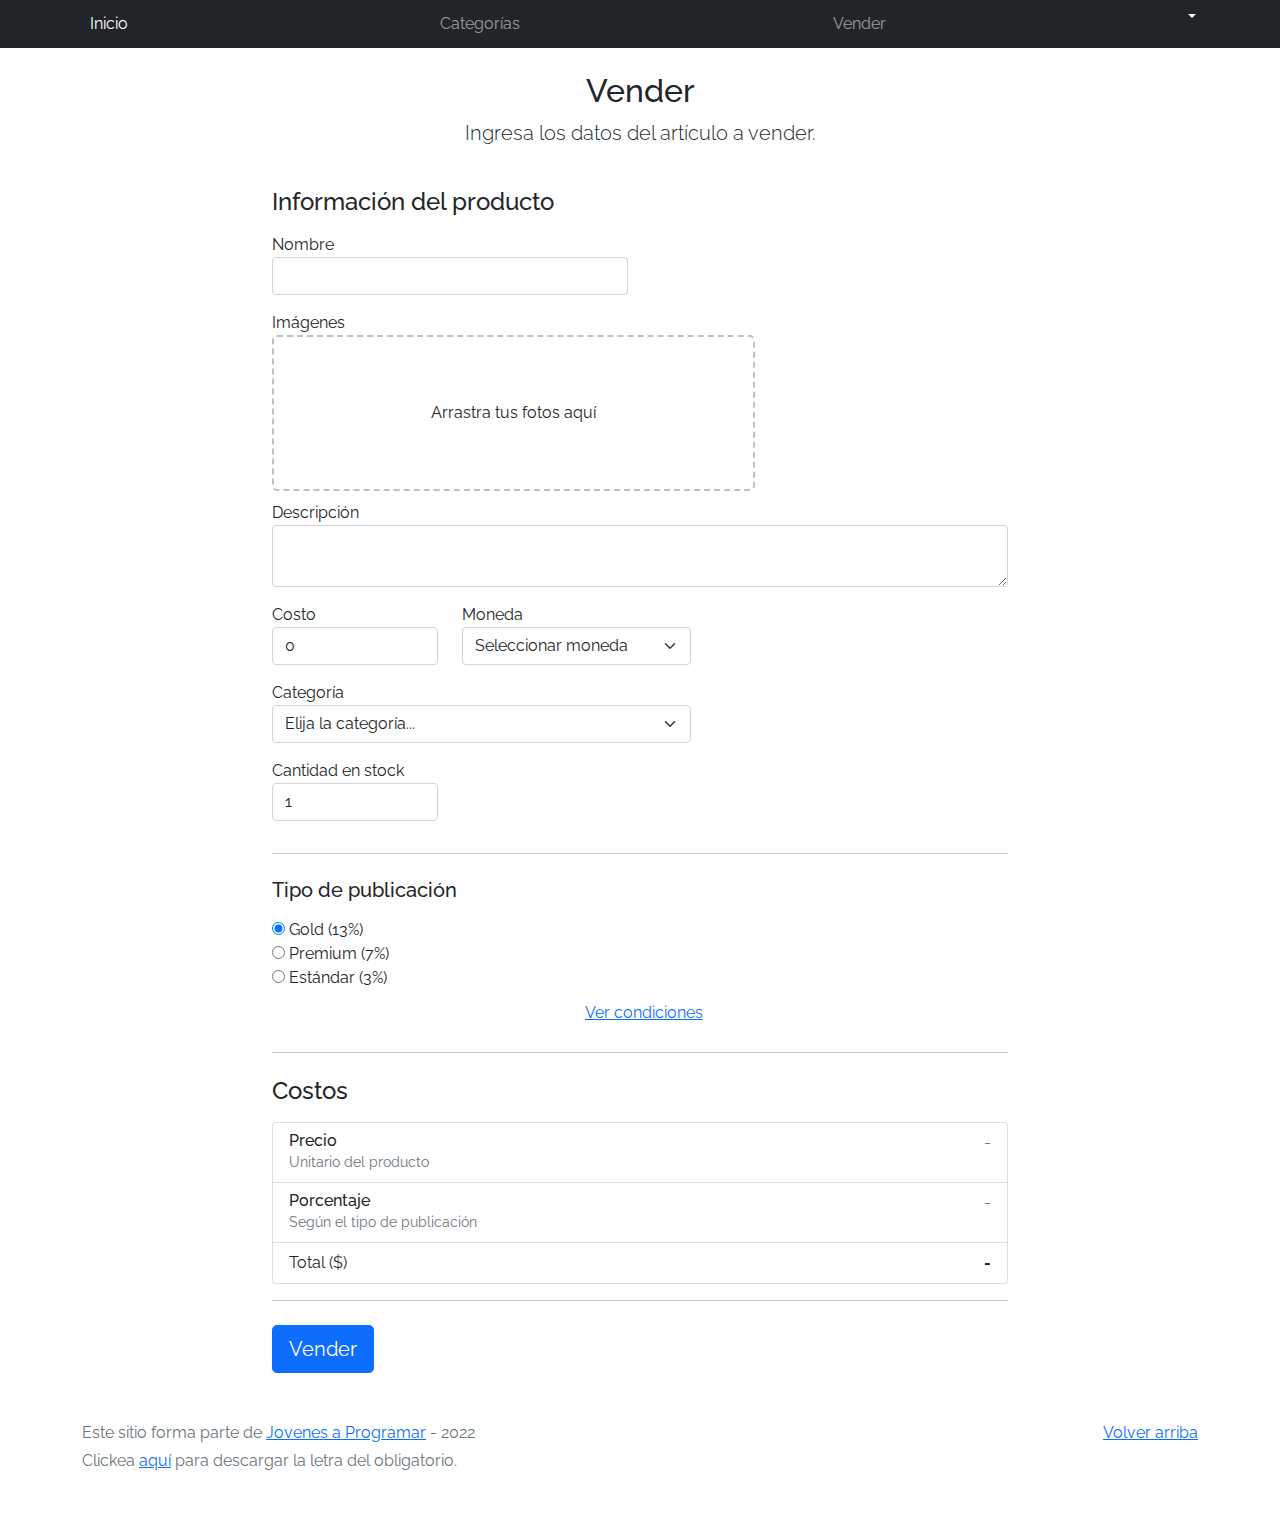
<file: sell.html>
<!DOCTYPE html>
<html lang="es">

<head>
  <meta http-equiv="Content-Type" content="text/html; charset=UTF-8">
  <meta name="viewport" content="width=device-width, initial-scale=1, shrink-to-fit=no">
  <title>eMercado - Todo lo que busques está aquí</title>
  <link href="https://fonts.googleapis.com/css?family=Raleway:300,300i,400,400i,700,700i,900,900i" rel="stylesheet">
  <link href="css/bootstrap.min.css" rel="stylesheet">
  <link href="css/dropzone.css" rel="stylesheet">
  <link href="css/styles.css" rel="stylesheet">
</head>

<body>
  <nav class="navbar navbar-expand-lg navbar-dark bg-dark p-1">
    <div class="container">
      <button class="navbar-toggler" type="button" data-bs-toggle="collapse" data-bs-target="#navbarNav"
        aria-controls="navbarNav" aria-expanded="false" aria-label="Toggle navigation">
        <span class="navbar-toggler-icon"></span>
      </button>
      <div class="collapse navbar-collapse" id="navbarNav">
      </div>
    </div>
  </nav>
  <div class="container">
    <div class="text-center p-4">
      <h2>Vender</h2>
      <p class="lead">Ingresa los datos del artículo a vender.</p>
    </div>
    <div class="row justify-content-md-center">
      <div class="col-md-8 order-md-1">
        <h4 class="mb-3">Información del producto</h4>
        <form class="needs-validation" id="sell-info">
          <div class="row">
            <div class="col-md-6 mb-3">
              <label for="productName">Nombre</label>
              <input type="text" class="form-control" id="productName" value="" name="productName">
              <div class="invalid-feedback">
                Ingresa un nombre
              </div>
            </div>
          </div>
          <div class="row">
            <div class="col-md-8 order-md-1">
              <label>Imágenes</label>
              <div class="needsclick dz-clickable" id="file-upload">
                <div class="dz-message needsclick">
                  Arrastra tus fotos aquí<br>
                </div>
              </div>
            </div>
          </div>
          <div class="row">
            <div class="col-md-12 mb-3">
              <label for="productDescription">Descripción</label>
              <textarea name="productDescription" class="form-control" id="productDescription"></textarea>
            </div>
          </div>
          <div class="row">
            <div class="col-md-3 mb-3">
              <label for="productCostInput">Costo</label>
              <input type="number" name="productCostInput" class="form-control" id="productCostInput" placeholder="" required="" value="0"
                min="0">
              <div class="invalid-feedback">
                El costo debe ser mayor que 0.
              </div>
            </div>
            <div class="col-md-4 mb-3">
              <label for="productCurrency">Moneda</label>
              <select name="productCurrency" class="form-select custom-select d-block w-100" id="productCurrency" required>
                <option value="" hidden selected>Seleccionar moneda</option>
                <option>Pesos Uruguayos (UYU)</option>
                <option>Dólares (USD)</option>
              </select>
              <div class="invalid-feedback">
                Ingresa una categoría válida.
              </div>
            </div>
          </div>
          <div class="row">
            <div class="col-md-7 mb-3">
              <label for="productCategory">Categoría</label>
              <select name="productCategory" class="custom-select form-select d-block w-100" id="productCategory">
                <option value="">Elija la categoría...</option>
                <option>Autos</option>
                <option>Juguetes</option>
                <option>Muebles</option>
                <option>Herramientas</option>
                <option>Computadoras</option>
                <option>Vestimenta</option>
              </select>
              <div class="invalid-feedback">
                Por favor ingresa una categoría válida.
              </div>
            </div>
          </div>
          <div class="row">
            <div class="col-md-3 mb-3">
              <label for="productCountInput">Cantidad en stock</label>
              <input type="number" name="productCountInput" class="form-control" id="productCountInput"  required value="1"
                min="0">
              <div class="invalid-feedback">
                La cantidad es requerida.
              </div>
            </div>
          </div>
          <hr class="mb-4">
          <h5 class="mb-3">Tipo de publicación</h5>
          <div class="d-block my-3">
            <div class="custom-control custom-radio">
              <input id="goldradio" name="publicationType" type="radio" class="custom-control-input" checked=""
                required="">
              <label class="custom-control-label" for="goldradio">Gold (13%)</label>
            </div>
            <div class="custom-control custom-radio">
              <input id="premiumradio" name="publicationType" type="radio" class="custom-control-input" required="">
              <label class="custom-control-label" for="premiumradio">Premium (7%)</label>
            </div>
            <div class="custom-control custom-radio">
              <input id="standardradio" name="publicationType" type="radio" class="custom-control-input" required="">
              <label class="custom-control-label" for="standardradio">Estándar (3%)</label>
            </div>
            <div class="row">
              <button type="button" class="m-1 btn btn-link" data-bs-toggle="modal"
                data-bs-target="#contidionsModal">Ver
                condiciones</button>
            </div>
          </div>
          <hr class="mb-4">
          <h4 class="mb-3">Costos</h4>
          <ul class="list-group mb-3">
            <li class="list-group-item d-flex justify-content-between lh-condensed">
              <div>
                <h6 class="my-0">Precio</h6>
                <small class="text-muted">Unitario del producto</small>
              </div>
              <span class="text-muted" id="productCostText">-</span>
            </li>
            <li class="list-group-item d-flex justify-content-between lh-condensed">
              <div>
                <h6 class="my-0">Porcentaje</h6>
                <small class="text-muted">Según el tipo de publicación</small>
              </div>
              <span class="text-muted" id="comissionText">-</span>
            </li>
            <li class="list-group-item d-flex justify-content-between">
              <span>Total ($)</span>
              <strong id="totalCostText">-</strong>
            </li>
          </ul>
          <hr class="mb-4">
          <button class="btn btn-primary btn-lg" type="submit">Vender</button>
        </form>
      </div>
    </div>
  </div>
  <footer class="text-muted">
    <div class="container">
      <p class="float-end">
        <a href="#">Volver arriba</a>
      </p>
      <p>Este sitio forma parte de <a href="https://jovenesaprogramar.edu.uy/" target="_blank">Jovenes a Programar</a> -
        2022</p>
      <p>Clickea <a target="_blank" href="Letra.pdf">aquí</a> para descargar la letra del obligatorio.</p>
    </div>
  </footer>

  <div class="alert alert-primary-dismissible fade" id="alertResult" role="alert">
    <span id="resultSpan"></span>
  </div>

  <div class="modal fade" tabindex="-1" role="dialog" id="contidionsModal">
    <div class="modal-dialog" role="document">
      <div class="modal-content">
        <div class="modal-header">
          <h5 class="modal-title">Condiciones de publicación</h5>
        </div>
        <div class="modal-body">
          <div class="container">
            <div class="row">
              <h5 class="text-warning">Gold (13%)</h5>
              <p class="muted text-justify">Tu producto se verá de forma promocionada en portada, además de las
                condiciones de Premium y Estándar.</p>
            </div>
            <hr>
            <div class="row">
              <h5 class="text-primary">Premium (7%)</h5>
              <p class="muted text-justify">Se mostrará el producto en los primeros lugares de resultados de búsqueda,
                así cómo cuando se ingrese a la categoría que pertenezca.</p>
            </div>
            <hr>
            <div class="row">
              <h5 class="text-secondary">Estándar (3%)</h5>
              <p class="muted text-justify">El producto se listará en la categoría correspondiente, así como en los
                resultados de búsquedas que coincidan con las palabras claves en el nombre.</p>
            </div>
          </div>
        </div>
        <div class="modal-footer">
          <button type="button" class="btn btn-primary" data-bs-dismiss="modal">Cerrar</button>
        </div>
      </div>
    </div>
  </div>
  <div id="spinner-wrapper">
    <div class="lds-ring">
      <div></div>
      <div></div>
      <div></div>
      <div></div>
    </div>
  </div>
  <script src="js/bootstrap.bundle.min.js"></script>
  <script src="js/dropzone.js"></script>
  <script src="js/init.js"></script>
  <script src="js/sell.js"></script>
</body>

</html>
</file>
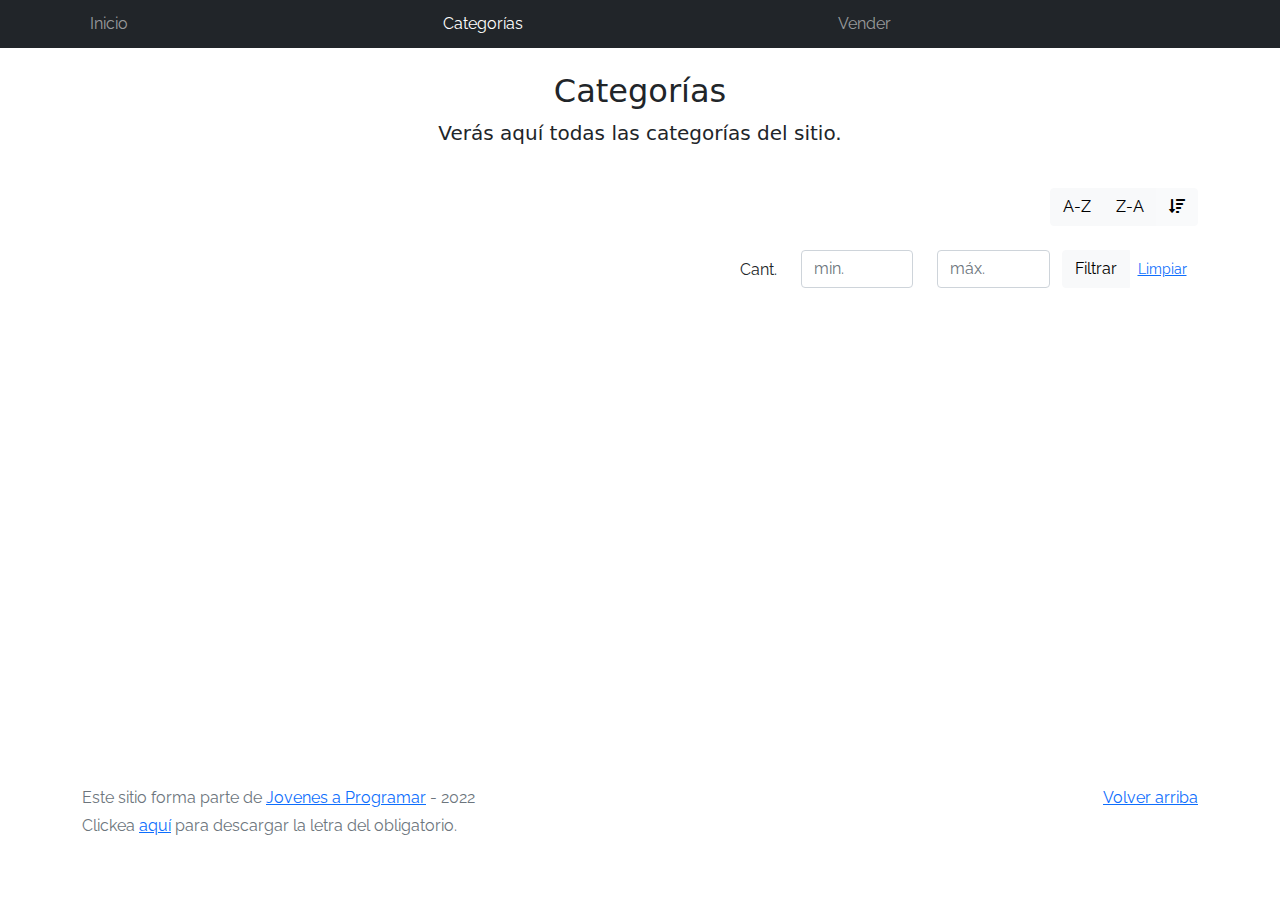
<file: workspace-inicial/categories.html>
<!DOCTYPE html>
<html lang="es">

<head>
  <meta http-equiv="Content-Type" content="text/html; charset=UTF-8">
  <meta name="viewport" content="width=device-width, initial-scale=1, shrink-to-fit=no">
  <title>eMercado - Todo lo que busques está aquí</title>

  <link href="https://fonts.googleapis.com/css?family=Raleway:300,300i,400,400i,700,700i,900,900i" rel="stylesheet">
  <link href="css/font-awesome.min.css" rel="stylesheet">
  <link href="css/bootstrap.min.css" rel="stylesheet">
  <link href="css/styles.css" rel="stylesheet">
</head>

<body>
  <nav class="navbar navbar-expand-lg navbar-dark bg-dark p-1">
    <div class="container">
      <button class="navbar-toggler" type="button" data-bs-toggle="collapse" data-bs-target="#navbarNav"
        aria-controls="navbarNav" aria-expanded="false" aria-label="Toggle navigation">
        <span class="navbar-toggler-icon"></span>
      </button>
      <div class="collapse navbar-collapse" id="navbarNav">
        <ul class="navbar-nav w-100 justify-content-between">
          <li class="nav-item">
            <a class="nav-link" href="index.html">Inicio</a>
          </li>
          <li class="nav-item">
            <a class="nav-link active" href="categories.html">Categorías</a>
          </li>
          <li class="nav-item">
            <a class="nav-link" href="sell.html">Vender</a>
          </li>
          <li class="nav-item">
          </li>
        </ul>
      </div>
    </div>
  </nav>
  <main class="pb-5">
    <div class="text-center p-4">
      <h2>Categorías</h2>
      <p class="lead">Verás aquí todas las categorías del sitio.</p>
    </div>
    <div class="container">
      <div class="row">
        <div class="col text-end">
          <div class="btn-group btn-group-toggle mb-4" data-bs-toggle="buttons">
            <input type="radio" class="btn-check" name="options" id="sortAsc">
            <label class="btn btn-light" for="sortAsc">A-Z</label>
            <input type="radio" class="btn-check" name="options" id="sortDesc">
            <label class="btn btn-light" for="sortDesc">Z-A</label>
            <input type="radio" class="btn-check" name="options" id="sortByCount" checked>
            <label class="btn btn-light" for="sortByCount"><i class="fas fa-sort-amount-down mr-1"></i></label>
          </div>
        </div>
      </div>
      <div class="row">
        <div class="col-lg-6 offset-lg-6 col-md-12 mb-1 container">
          <div class="row container p-0 m-0">
            <div class="col">
              <p class="font-weight-normal text-end my-2">Cant.</p>
            </div>
            <div class="col">
              <input class="form-control" type="number" placeholder="min." id="rangeFilterCountMin">
            </div>
            <div class="col">
              <input class="form-control" type="number" placeholder="máx." id="rangeFilterCountMax">
            </div>
            <div class="col-3 p-0">
              <div class="btn-group" role="group">
                <button class="btn btn-light btn-block" id="rangeFilterCount">Filtrar</button>
                <button class="btn btn-link btn-sm" id="clearRangeFilter">Limpiar</button>
              </div>
            </div>
          </div>
        </div>
      </div>
      <div class="row">
        <div class="list-group" id="cat-list-container">
        </div>
      </div>
    </div>
  </main>
  <footer class="text-muted">
    <div class="container">
      <p class="float-end">
        <a href="#">Volver arriba</a>
      </p>
      <p>Este sitio forma parte de <a href="https://jovenesaprogramar.edu.uy/" target="_blank">Jovenes a Programar</a> -
        2022</p>
      <p>Clickea <a target="_blank" href="Letra.pdf">aquí</a> para descargar la letra del obligatorio.</p>
    </div>
  </footer>
  <div id="spinner-wrapper">
    <div class="lds-ring">
      <div></div>
      <div></div>
      <div></div>
      <div></div>
    </div>
  </div>
  <script src="js/bootstrap.bundle.min.js"></script>
  <script src="js/init.js"></script>
  <script src="js/categories.js"></script>
</body>

</html>
</file>
<file: css/styles.css>
.jumbotron,
.card-body,
.container,
.site-header {
  font-family: 'Raleway', serif !important;
}

.jumbotron .display-4 {
  font-weight: bold;
}

nav a {
  text-decoration: none;
}

.bd-placeholder-img {
  font-size: 1.125rem;
  text-anchor: middle;
  -webkit-user-select: none;
  -moz-user-select: none;
  -ms-user-select: none;
  user-select: none;
}

@media (min-width: 768px) {
  .bd-placeholder-img-lg {
    font-size: 3.5rem;
  }
}

.jumbotron {
  height: 50vh;
  padding: 5em inherit;
  margin-bottom: 0;
  background-color: #53C0FB;
  background: url('../img/cover_back.png');
  background-size: cover;
  background-position: center;
  background-repeat: no-repeat;
  color: black;
  font-weight: bold;
}

@media (min-width: 768px) {
  .jumbotron {
    padding-top: 6rem;
    padding-bottom: 6rem;
  }
}

.jumbotron p:last-child {
  margin-bottom: 0;
}

.jumbotron-heading {
  font-weight: 300;
}

.jumbotron .container {
  max-width: 40rem;
  background-color: rgba(255, 255, 255, 0.5);
  border-radius: 10px;
  text-shadow: 1px 1px 2px grey;
}

.jumbotron .lead {
  font-size: 38px;
}

footer {
  padding-top: 3rem;
  padding-bottom: 3rem;
}

footer p {
  margin-bottom: .25rem;
}

.site-header a {
  color: white;
  transition: ease-in-out color .15s;
}

.site-header .dropdown-menu a {
  color: black;
}

.dropzone {
  border: 2px dashed #0087F7;
  border-radius: 5px;
  background: white;
}

.img-fit {
  max-height: 100%;
}

.alert {
  position: fixed;
  top: 80px;
  width: 50%;
  left: 50%;
  transform: translate(-50%, 0);
}

.lds-ring {
  display: inline-block;
  position: relative;
  width: 64px;
  height: 64px;
  top: 50%;
  left: 50%;
}

.cursor-active {
  cursor: pointer;
}

.left {
  float: left;
  padding: 4px;
  background-color: rgba(255, 255, 255, 0.5);
}

.lds-ring div {
  box-sizing: border-box;
  display: block;
  position: absolute;
  width: 51px;
  height: 51px;
  margin: 6px;
  border: 6px solid #fff;
  border-radius: 50%;
  animation: lds-ring 1.2s cubic-bezier(0.5, 0, 0.5, 1) infinite;
  border-color: #fff transparent transparent transparent;
}

.lds-ring div:nth-child(1) {
  animation-delay: -0.45s;
}

.lds-ring div:nth-child(2) {
  animation-delay: -0.3s;
}

.lds-ring div:nth-child(3) {
  animation-delay: -0.15s;
}

@keyframes lds-ring {
  0% {
    transform: rotate(0deg);
  }

  100% {
    transform: rotate(360deg);
  }
}

.signin {
  width: 100%;
  max-width: 330px;
  padding: 15px;
  margin: auto;
}

#spinner-wrapper {
  position: fixed;
  background-color: rgba(0, 0, 0, 0.5);
  width: 100%;
  height: 100%;
  top: 0;
  left: 0;
  z-index: 1021;
  display: none;
}

main {
  min-height: calc(100vh - 210px);
}

a.custom-card,
a.custom-card:hover {
  color: inherit;
  text-decoration: inherit;
}

.checked {
  color: orange;
}

.abs-center {
  display: flex;
  align-items: center;
  justify-content: center;
  min-height: 5vh;
}

.form {
  width: 450px;
  margin: 0 auto;
}

#labelRel {
  font-family: 'Raleway', serif !important;
}

.checked {
  color: #D31E05;
}

#userName {
  vertical-align: middle;
  color: white;
  font-weight: bold;
  margin: 0 0 0 -25%;
}

.card-text{
  max-height: 200px;
  overflow: auto;
}

.card{
  width: 18rem;
}

.imagesCarousel {
  max-width: 1000px;
}

.imagesCart{
  height: 50px;
  width: 80px;
}

.costos {
  border-top-width: 1in;
  border-top: black;
}
</file>
<file: workspace-inicial/css/styles.css>
.jumbotron,
.card-body,
.container,
.site-header {
  font-family: 'Raleway', serif !important;
}

.jumbotron .display-4 {
  font-weight: bold;
}

nav a {
  text-decoration: none;
}

.bd-placeholder-img {
  font-size: 1.125rem;
  text-anchor: middle;
  -webkit-user-select: none;
  -moz-user-select: none;
  -ms-user-select: none;
  user-select: none;
}

@media (min-width: 768px) {
  .bd-placeholder-img-lg {
    font-size: 3.5rem;
  }
}

.jumbotron {
  height: 50vh;
  padding: 5em inherit;
  margin-bottom: 0;
  background-color: #53C0FB;
  background: url('../img/cover_back.png');
  background-size: cover;
  background-position: center;
  background-repeat: no-repeat;
  color: black;
  font-weight: bold;
}

@media (min-width: 768px) {
  .jumbotron {
    padding-top: 6rem;
    padding-bottom: 6rem;
  }
}

.jumbotron p:last-child {
  margin-bottom: 0;
}

.jumbotron-heading {
  font-weight: 300;
}

.jumbotron .container {
  max-width: 40rem;
  background-color: rgba(255, 255, 255, 0.5);
  border-radius: 10px;
  text-shadow: 1px 1px 2px grey;
}

.jumbotron .lead {
  font-size: 38px;
}

footer {
  padding-top: 3rem;
  padding-bottom: 3rem;
}

footer p {
  margin-bottom: .25rem;
}

.site-header a {
  color: white;
  transition: ease-in-out color .15s;
}

.site-header .dropdown-menu a {
  color: black;
}

.dropzone {
  border: 2px dashed #0087F7;
  border-radius: 5px;
  background: white;
}

.img-fit {
  max-height: 100%;
}

.alert {
  position: fixed;
  top: 80px;
  width: 50%;
  left: 50%;
  transform: translate(-50%, 0);
}

.lds-ring {
  display: inline-block;
  position: relative;
  width: 64px;
  height: 64px;
  top: 50%;
  left: 50%;
}

.cursor-active {
  cursor: pointer;
}

.left {
  float: left;
  padding: 4px;
  background-color: rgba(255, 255, 255, 0.5);
}

.lds-ring div {
  box-sizing: border-box;
  display: block;
  position: absolute;
  width: 51px;
  height: 51px;
  margin: 6px;
  border: 6px solid #fff;
  border-radius: 50%;
  animation: lds-ring 1.2s cubic-bezier(0.5, 0, 0.5, 1) infinite;
  border-color: #fff transparent transparent transparent;
}

.lds-ring div:nth-child(1) {
  animation-delay: -0.45s;
}

.lds-ring div:nth-child(2) {
  animation-delay: -0.3s;
}

.lds-ring div:nth-child(3) {
  animation-delay: -0.15s;
}

@keyframes lds-ring {
  0% {
    transform: rotate(0deg);
  }

  100% {
    transform: rotate(360deg);
  }
}

.signin {
  width: 100%;
  max-width: 330px;
  padding: 15px;
  margin: auto;
}

#spinner-wrapper {
  position: fixed;
  background-color: rgba(0, 0, 0, 0.5);
  width: 100%;
  height: 100%;
  top: 0;
  left: 0;
  z-index: 1021;
  display: none;
}

main {
  min-height: calc(100vh - 210px);
}

a.custom-card,
a.custom-card:hover {
  color: inherit;
  text-decoration: inherit;
}

.checked {
  color: orange;
}
</file>
<file: css/dropzone.css>
/*
 * The MIT License
 * Copyright (c) 2012 Matias Meno <m@tias.me>
 */
.dropzone, .dropzone * {
  box-sizing: border-box; }

.dropzone {
  position: relative; }
  .dropzone .dz-preview {
    position: relative;
    display: inline-block;
    width: 120px;
    margin: 0.5em; }
    .dropzone .dz-preview .dz-progress {
      display: block;
      height: 15px;
      border: 1px solid #aaa; }
      .dropzone .dz-preview .dz-progress .dz-upload {
        display: block;
        height: 100%;
        width: 0;
        background: green; }
    .dropzone .dz-preview .dz-error-message {
      color: red;
      display: none; }
    .dropzone .dz-preview.dz-error .dz-error-message, .dropzone .dz-preview.dz-error .dz-error-mark {
      display: block; }
    .dropzone .dz-preview.dz-success .dz-success-mark {
      display: block; }
    .dropzone .dz-preview .dz-error-mark, .dropzone .dz-preview .dz-success-mark {
      position: absolute;
      display: none;
      left: 30px;
      top: 30px;
      width: 54px;
      height: 58px;
      left: 50%;
      margin-left: -27px; }

@-webkit-keyframes passing-through {
  0% {
    opacity: 0;
    -webkit-transform: translateY(40px);
    -moz-transform: translateY(40px);
    -ms-transform: translateY(40px);
    -o-transform: translateY(40px);
    transform: translateY(40px); }
  30%, 70% {
    opacity: 1;
    -webkit-transform: translateY(0px);
    -moz-transform: translateY(0px);
    -ms-transform: translateY(0px);
    -o-transform: translateY(0px);
    transform: translateY(0px); }
  100% {
    opacity: 0;
    -webkit-transform: translateY(-40px);
    -moz-transform: translateY(-40px);
    -ms-transform: translateY(-40px);
    -o-transform: translateY(-40px);
    transform: translateY(-40px); } }
@-moz-keyframes passing-through {
  0% {
    opacity: 0;
    -webkit-transform: translateY(40px);
    -moz-transform: translateY(40px);
    -ms-transform: translateY(40px);
    -o-transform: translateY(40px);
    transform: translateY(40px); }
  30%, 70% {
    opacity: 1;
    -webkit-transform: translateY(0px);
    -moz-transform: translateY(0px);
    -ms-transform: translateY(0px);
    -o-transform: translateY(0px);
    transform: translateY(0px); }
  100% {
    opacity: 0;
    -webkit-transform: translateY(-40px);
    -moz-transform: translateY(-40px);
    -ms-transform: translateY(-40px);
    -o-transform: translateY(-40px);
    transform: translateY(-40px); } }
@keyframes passing-through {
  0% {
    opacity: 0;
    -webkit-transform: translateY(40px);
    -moz-transform: translateY(40px);
    -ms-transform: translateY(40px);
    -o-transform: translateY(40px);
    transform: translateY(40px); }
  30%, 70% {
    opacity: 1;
    -webkit-transform: translateY(0px);
    -moz-transform: translateY(0px);
    -ms-transform: translateY(0px);
    -o-transform: translateY(0px);
    transform: translateY(0px); }
  100% {
    opacity: 0;
    -webkit-transform: translateY(-40px);
    -moz-transform: translateY(-40px);
    -ms-transform: translateY(-40px);
    -o-transform: translateY(-40px);
    transform: translateY(-40px); } }
@-webkit-keyframes slide-in {
  0% {
    opacity: 0;
    -webkit-transform: translateY(40px);
    -moz-transform: translateY(40px);
    -ms-transform: translateY(40px);
    -o-transform: translateY(40px);
    transform: translateY(40px); }
  30% {
    opacity: 1;
    -webkit-transform: translateY(0px);
    -moz-transform: translateY(0px);
    -ms-transform: translateY(0px);
    -o-transform: translateY(0px);
    transform: translateY(0px); } }
@-moz-keyframes slide-in {
  0% {
    opacity: 0;
    -webkit-transform: translateY(40px);
    -moz-transform: translateY(40px);
    -ms-transform: translateY(40px);
    -o-transform: translateY(40px);
    transform: translateY(40px); }
  30% {
    opacity: 1;
    -webkit-transform: translateY(0px);
    -moz-transform: translateY(0px);
    -ms-transform: translateY(0px);
    -o-transform: translateY(0px);
    transform: translateY(0px); } }
@keyframes slide-in {
  0% {
    opacity: 0;
    -webkit-transform: translateY(40px);
    -moz-transform: translateY(40px);
    -ms-transform: translateY(40px);
    -o-transform: translateY(40px);
    transform: translateY(40px); }
  30% {
    opacity: 1;
    -webkit-transform: translateY(0px);
    -moz-transform: translateY(0px);
    -ms-transform: translateY(0px);
    -o-transform: translateY(0px);
    transform: translateY(0px); } }
@-webkit-keyframes pulse {
  0% {
    -webkit-transform: scale(1);
    -moz-transform: scale(1);
    -ms-transform: scale(1);
    -o-transform: scale(1);
    transform: scale(1); }
  10% {
    -webkit-transform: scale(1.1);
    -moz-transform: scale(1.1);
    -ms-transform: scale(1.1);
    -o-transform: scale(1.1);
    transform: scale(1.1); }
  20% {
    -webkit-transform: scale(1);
    -moz-transform: scale(1);
    -ms-transform: scale(1);
    -o-transform: scale(1);
    transform: scale(1); } }
@-moz-keyframes pulse {
  0% {
    -webkit-transform: scale(1);
    -moz-transform: scale(1);
    -ms-transform: scale(1);
    -o-transform: scale(1);
    transform: scale(1); }
  10% {
    -webkit-transform: scale(1.1);
    -moz-transform: scale(1.1);
    -ms-transform: scale(1.1);
    -o-transform: scale(1.1);
    transform: scale(1.1); }
  20% {
    -webkit-transform: scale(1);
    -moz-transform: scale(1);
    -ms-transform: scale(1);
    -o-transform: scale(1);
    transform: scale(1); } }
@keyframes pulse {
  0% {
    -webkit-transform: scale(1);
    -moz-transform: scale(1);
    -ms-transform: scale(1);
    -o-transform: scale(1);
    transform: scale(1); }
  10% {
    -webkit-transform: scale(1.1);
    -moz-transform: scale(1.1);
    -ms-transform: scale(1.1);
    -o-transform: scale(1.1);
    transform: scale(1.1); }
  20% {
    -webkit-transform: scale(1);
    -moz-transform: scale(1);
    -ms-transform: scale(1);
    -o-transform: scale(1);
    transform: scale(1); } }
#file-upload, #file-upload * {
  box-sizing: border-box; }

#file-upload {
  min-height: 150px;
  border: 2px dashed silver;
  border-radius: 5px;
  background: white;
margin-bottom: 10px;}
  #file-upload.dz-clickable {
    cursor: pointer; }
    #file-upload.dz-clickable * {
      cursor: default; }
    #file-upload.dz-clickable .dz-message, #file-upload.dz-clickable .dz-message * {
      cursor: pointer; }
  #file-upload.dz-started .dz-message {
    display: none; }
  #file-upload.dz-drag-hover {
    border-style: solid; }
    #file-upload.dz-drag-hover .dz-message {
      opacity: 0.5; }
  #file-upload .dz-message {
    text-align: center;
    margin: 4em 0; }
  #file-upload .dz-preview {
    position: relative;
    display: inline-block;
    vertical-align: top;
    margin: 16px;
    min-height: 100px; }
    #file-upload .dz-preview:hover {
      z-index: 1000; }
      #file-upload .dz-preview:hover .dz-details {
        opacity: 1; }
    #file-upload .dz-preview.dz-file-preview .dz-image {
      border-radius: 20px;
      background: #999;
      background: linear-gradient(to bottom, #eee, #ddd); }
    #file-upload .dz-preview.dz-file-preview .dz-details {
      opacity: 1; }
    #file-upload .dz-preview.dz-image-preview {
      background: white; }
      #file-upload .dz-preview.dz-image-preview .dz-details {
        -webkit-transition: opacity 0.2s linear;
        -moz-transition: opacity 0.2s linear;
        -ms-transition: opacity 0.2s linear;
        -o-transition: opacity 0.2s linear;
        transition: opacity 0.2s linear; }
    #file-upload .dz-preview .dz-remove {
      font-size: 14px;
      text-align: center;
      display: block;
      cursor: pointer;
      border: none; }
      #file-upload .dz-preview .dz-remove:hover {
        text-decoration: underline; }
    #file-upload .dz-preview:hover .dz-details {
      opacity: 1; }
    #file-upload .dz-preview .dz-details {
      z-index: 20;
      position: absolute;
      top: 0;
      left: 0;
      opacity: 0;
      font-size: 13px;
      min-width: 100%;
      max-width: 100%;
      padding: 2em 1em;
      text-align: center;
      color: rgba(0, 0, 0, 0.9);
      line-height: 150%; }
      #file-upload .dz-preview .dz-details .dz-size {
        margin-bottom: 1em;
        font-size: 16px; }
      #file-upload .dz-preview .dz-details .dz-filename {
        white-space: nowrap; }
        #file-upload .dz-preview .dz-details .dz-filename:hover span {
          border: 1px solid rgba(200, 200, 200, 0.8);
          background-color: rgba(255, 255, 255, 0.8); }
        #file-upload .dz-preview .dz-details .dz-filename:not(:hover) {
          overflow: hidden;
          text-overflow: ellipsis; }
          #file-upload .dz-preview .dz-details .dz-filename:not(:hover) span {
            border: 1px solid transparent; }
      #file-upload .dz-preview .dz-details .dz-filename span, #file-upload .dz-preview .dz-details .dz-size span {
        background-color: rgba(255, 255, 255, 0.4);
        padding: 0 0.4em;
        border-radius: 3px; }
    #file-upload .dz-preview:hover .dz-image img {
      -webkit-transform: scale(1.05, 1.05);
      -moz-transform: scale(1.05, 1.05);
      -ms-transform: scale(1.05, 1.05);
      -o-transform: scale(1.05, 1.05);
      transform: scale(1.05, 1.05);
      -webkit-filter: blur(8px);
      filter: blur(8px); }
    #file-upload .dz-preview .dz-image {
      border-radius: 20px;
      overflow: hidden;
      width: 120px;
      height: 120px;
      position: relative;
      display: block;
      z-index: 10; }
      #file-upload .dz-preview .dz-image img {
        display: block; }
    #file-upload .dz-preview.dz-success .dz-success-mark {
      -webkit-animation: passing-through 3s cubic-bezier(0.77, 0, 0.175, 1);
      -moz-animation: passing-through 3s cubic-bezier(0.77, 0, 0.175, 1);
      -ms-animation: passing-through 3s cubic-bezier(0.77, 0, 0.175, 1);
      -o-animation: passing-through 3s cubic-bezier(0.77, 0, 0.175, 1);
      animation: passing-through 3s cubic-bezier(0.77, 0, 0.175, 1); }
    #file-upload .dz-preview.dz-error .dz-error-mark {
      opacity: 1;
      -webkit-animation: slide-in 3s cubic-bezier(0.77, 0, 0.175, 1);
      -moz-animation: slide-in 3s cubic-bezier(0.77, 0, 0.175, 1);
      -ms-animation: slide-in 3s cubic-bezier(0.77, 0, 0.175, 1);
      -o-animation: slide-in 3s cubic-bezier(0.77, 0, 0.175, 1);
      animation: slide-in 3s cubic-bezier(0.77, 0, 0.175, 1); }
    #file-upload .dz-preview .dz-success-mark, #file-upload .dz-preview .dz-error-mark {
      pointer-events: none;
      opacity: 0;
      z-index: 500;
      position: absolute;
      display: block;
      top: 50%;
      left: 50%;
      margin-left: -27px;
      margin-top: -27px; }
      #file-upload .dz-preview .dz-success-mark svg, #file-upload .dz-preview .dz-error-mark svg {
        display: block;
        width: 54px;
        height: 54px; }
    #file-upload .dz-preview.dz-processing .dz-progress {
      opacity: 1;
      -webkit-transition: all 0.2s linear;
      -moz-transition: all 0.2s linear;
      -ms-transition: all 0.2s linear;
      -o-transition: all 0.2s linear;
      transition: all 0.2s linear; }
    #file-upload .dz-preview.dz-complete .dz-progress {
      opacity: 0;
      -webkit-transition: opacity 0.4s ease-in;
      -moz-transition: opacity 0.4s ease-in;
      -ms-transition: opacity 0.4s ease-in;
      -o-transition: opacity 0.4s ease-in;
      transition: opacity 0.4s ease-in; }
    #file-upload .dz-preview:not(.dz-processing) .dz-progress {
      -webkit-animation: pulse 6s ease infinite;
      -moz-animation: pulse 6s ease infinite;
      -ms-animation: pulse 6s ease infinite;
      -o-animation: pulse 6s ease infinite;
      animation: pulse 6s ease infinite; }
    #file-upload .dz-preview .dz-progress {
      opacity: 1;
      z-index: 1000;
      pointer-events: none;
      position: absolute;
      height: 16px;
      left: 50%;
      top: 50%;
      margin-top: -8px;
      width: 80px;
      margin-left: -40px;
      background: rgba(255, 255, 255, 0.9);
      -webkit-transform: scale(1);
      border-radius: 8px;
      overflow: hidden; }
      #file-upload .dz-preview .dz-progress .dz-upload {
        background: #333;
        background: linear-gradient(to bottom, #666, #444);
        position: absolute;
        top: 0;
        left: 0;
        bottom: 0;
        width: 0;
        -webkit-transition: width 300ms ease-in-out;
        -moz-transition: width 300ms ease-in-out;
        -ms-transition: width 300ms ease-in-out;
        -o-transition: width 300ms ease-in-out;
        transition: width 300ms ease-in-out; }
    #file-upload .dz-preview.dz-error .dz-error-message {
      display: block; }
    #file-upload .dz-preview.dz-error:hover .dz-error-message {
      opacity: 1;
      pointer-events: auto; }
    #file-upload .dz-preview .dz-error-message {
      pointer-events: none;
      z-index: 1000;
      position: absolute;
      display: block;
      display: none;
      opacity: 0;
      -webkit-transition: opacity 0.3s ease;
      -moz-transition: opacity 0.3s ease;
      -ms-transition: opacity 0.3s ease;
      -o-transition: opacity 0.3s ease;
      transition: opacity 0.3s ease;
      border-radius: 8px;
      font-size: 13px;
      top: 130px;
      left: -10px;
      width: 140px;
      background: #be2626;
      background: linear-gradient(to bottom, #be2626, #a92222);
      padding: 0.5em 1.2em;
      color: white; }
      #file-upload .dz-preview .dz-error-message:after {
        content: '';
        position: absolute;
        top: -6px;
        left: 64px;
        width: 0;
        height: 0;
        border-left: 6px solid transparent;
        border-right: 6px solid transparent;
        border-bottom: 6px solid #be2626; }

#file-upload .dz-preview.dz-error .dz-error-message, #file-upload .dz-preview.dz-error .dz-error-mark{
  display: none;
}
</file>
